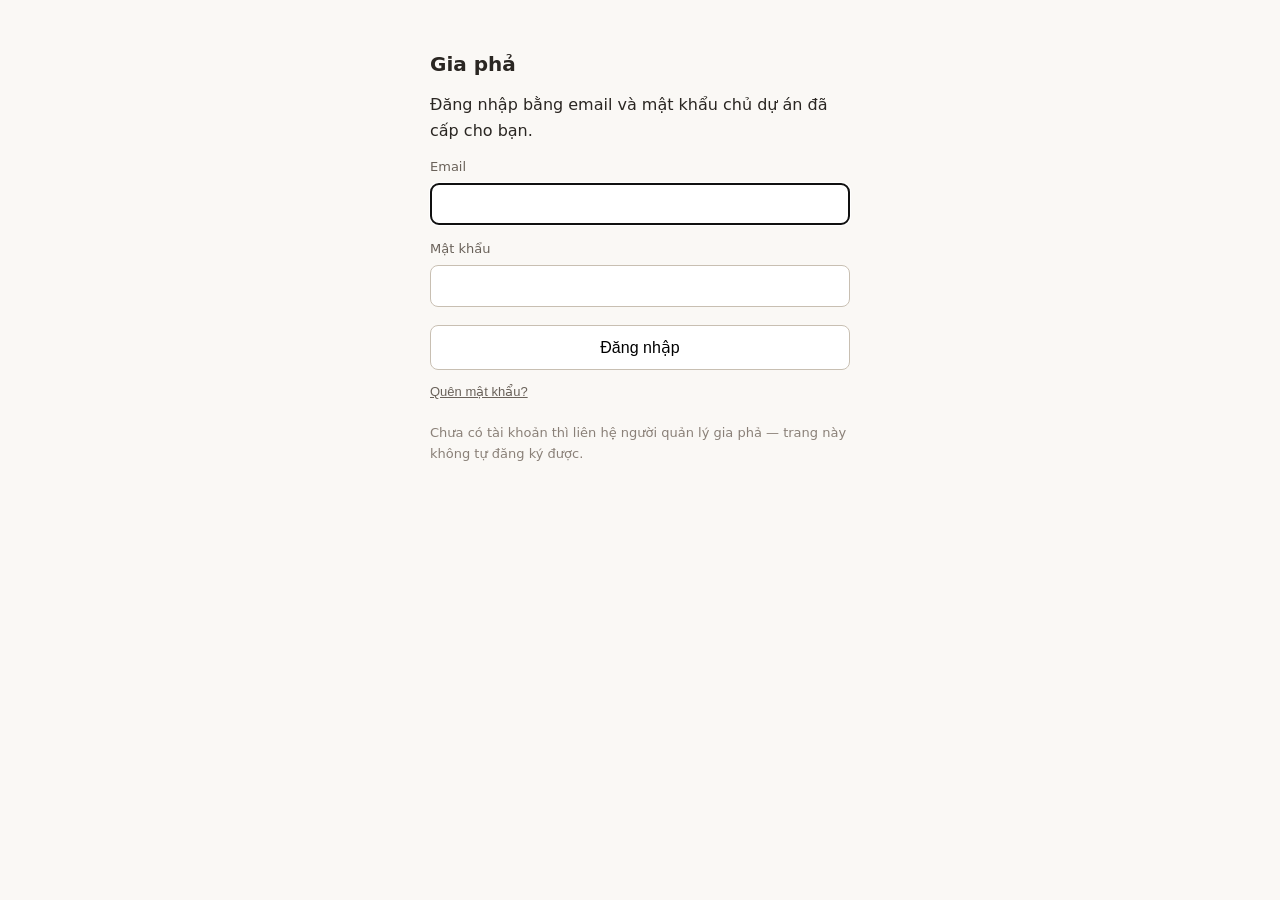
<file: index.html>
<!DOCTYPE html>
<html lang="vi">
<head>
  <meta charset="utf-8">
  <meta name="viewport" content="width=device-width, initial-scale=1, viewport-fit=cover">

  <meta name="robots" content="noindex, nofollow">

  <title>Gia phả</title>

  <link rel="stylesheet" href="tong-mau.css?v=1.0.0">
  <link rel="stylesheet" href="so-do-mau.css?v=1.0.0">
  <script>
    try { var pm = localStorage.getItem('giapha_phoi_mau');
      if (pm && /^[a-z-]{2,20}$/.test(pm) && pm !== 'goc') document.documentElement.setAttribute('data-theme', pm);
    } catch (e) {   }
  </script>

  <style>
    html, body { margin:0; height:100%; }
    body { font-family: system-ui, sans-serif;
           background:var(--sd-nen,#faf8f5); color:var(--sd-chu,#2a2622); overscroll-behavior:none; }
    #app { position:fixed; inset:0; }
    #loi { position:fixed; inset:0; padding:24px; background:#faf8f5;
           color:#c62828; line-height:1.6; font-size:15px; }
    #loi code { background:#f0ece6; padding:2px 5px; border-radius:4px;
                color:#2a2622; word-break:break-all; }
  </style>
</head>
<body>
  <div id="app"></div>

  <div id="loi" hidden>
    <p><b>Không tải được ứng dụng.</b></p>
    <p>Trình duyệt không nạp được mã từ:<br><code id="loi-dia-chi"></code></p>
    <p>Ba nguyên nhân thường gặp, theo thứ tự hay xảy ra:</p>
    <ol>
      <li>Vừa đẩy mã lên GitHub chưa đến một phút — đợi rồi tải lại trang.</li>
      <li>Thiếu file <code>js/vendor/supabase.js</code> trong repo.</li>
      <li>Mở file bằng cách bấm đúp từ ổ đĩa. ES Modules không chạy kiểu ấy —
          phải mở qua một địa chỉ <code>http://</code> hoặc
          <code>https://</code>.</li>
    </ol>
  </div>

  <script src="js/vendor/supabase.js"></script>

  <script>
    window.addEventListener('error', function (e) {
      if (e && e.target && e.target.tagName === 'SCRIPT') {
        var dc = document.getElementById('loi-dia-chi');
        if (dc) dc.textContent = e.target.src || '(không rõ)';
        var l = document.getElementById('loi');
        if (l) l.hidden = false;
      }
    }, true);
  </script>

  <script type="module" src="js/app.js"></script>
</body>
</html>
</file>
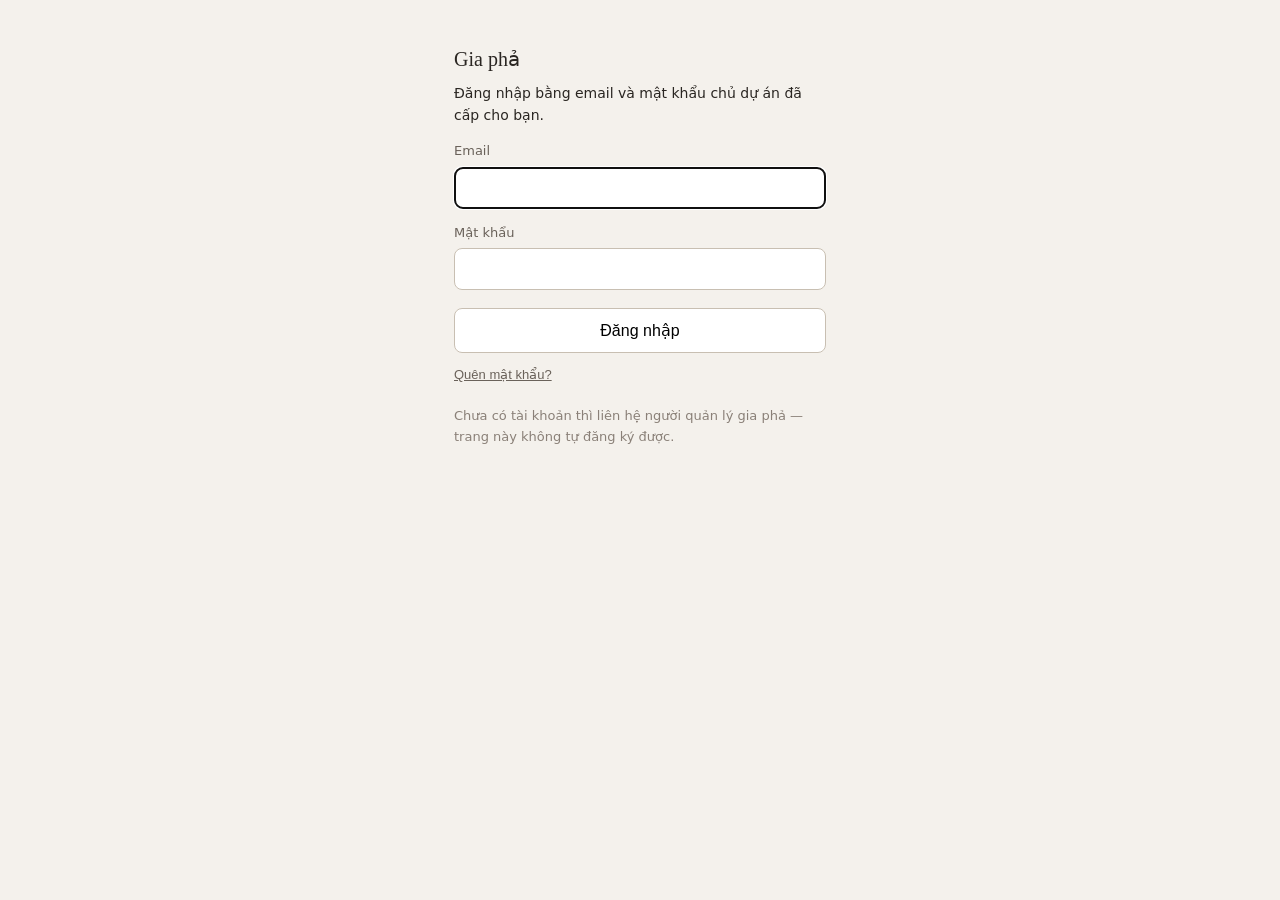
<file: QuanTri.html>
<!DOCTYPE html>
<html lang="vi">
<head>
  <meta charset="utf-8">
  <meta name="viewport" content="width=device-width, initial-scale=1, viewport-fit=cover">

  <meta name="robots" content="noindex, nofollow">

  <title>Quản trị gia phả</title>

  <link rel="stylesheet" href="quan-tri.css?v=1.2.3">
  <link rel="stylesheet" href="tong-mau.css?v=1.0.0">
  <link rel="stylesheet" href="phoi-mau.css?v=1.1.0">
  <script>
    try { var pm = localStorage.getItem('giapha_phoi_mau');
      if (pm && /^[a-z-]{2,20}$/.test(pm) && pm !== 'goc') document.documentElement.setAttribute('data-theme', pm);
    } catch (e) {   }
  </script>

  <style>
    #loi { padding:24px; color:#c62828; line-height:1.6; font-size:15px; }
    #loi code { background:#f0ece6; padding:2px 5px; border-radius:4px;
                color:#2a2622; word-break:break-all; }
    #app:empty { display:none; }
  </style>
</head>
<body>
<div id="app"></div>

<div class="app" hidden>
<button type="button" class="qt-menu" aria-label="Mở thanh điều hướng">☰</button>
<div class="qt-man"></div>
<aside>
<div class="logo"><i>G</i> Quản trị gia phả</div>
<nav>
<button class="nav" data-route="gia-pha">Gia phả</button>
<button class="nav" data-route="thanh-vien">Tài khoản</button>
<button class="nav" data-route="kiem-duyet">Kiểm duyệt</button>
<button class="nav" data-route="quan-tri-he-thong" data-system-only hidden>Quản trị hệ thống</button>
</nav>
<div class="pm-khoi">
<button type="button" class="nav pm-nut" aria-expanded="false" aria-haspopup="true" title="Đổi tông màu của trang">🎨 Tông màu <span class="pm-mui">›</span></button>
<div class="pm-bang" role="dialog" aria-label="Chọn tông màu" hidden>
<div class="pm-dau"><div><b>TÔNG MÀU (10)</b><span class="pm-dang-dung"></span></div><button type="button" class="pm-dong" title="Đóng">✕</button></div>
<div class="pm-ds">
<button type="button" class="pm-muc" data-ma="goc"><span class="pm-cap" data-theme="goc"><span class="pm-cham"></span><span class="pm-cham"></span></span>Kem tối giản (mặc định)</button>
<button type="button" class="pm-muc" data-ma="be-oliu"><span class="pm-cap" data-theme="be-oliu"><span class="pm-cham"></span><span class="pm-cham"></span></span>Be &amp; Rêu Ô-liu</button>
<button type="button" class="pm-muc" data-ma="nau-am"><span class="pm-cap" data-theme="nau-am"><span class="pm-cham"></span><span class="pm-cham"></span></span>Nâu đất &amp; Gỗ ấm</button>
<button type="button" class="pm-muc" data-ma="xanh-cham"><span class="pm-cap" data-theme="xanh-cham"><span class="pm-cham"></span><span class="pm-cham"></span></span>Xanh chàm hiện đại</button>
<button type="button" class="pm-muc" data-ma="giay-do"><span class="pm-cap" data-theme="giay-do"><span class="pm-cham"></span><span class="pm-cham"></span></span>Giấy dó &amp; Chu sa</button>
<button type="button" class="pm-muc" data-ma="hoang-dan"><span class="pm-cap" data-theme="hoang-dan"><span class="pm-cham"></span><span class="pm-cham"></span></span>Hoàng đàn &amp; Hổ phách</button>
<button type="button" class="pm-muc" data-ma="men-ngoc"><span class="pm-cap" data-theme="men-ngoc"><span class="pm-cham"></span><span class="pm-cham"></span></span>Gốm men ngọc Celadon</button>
<button type="button" class="pm-muc" data-ma="truc-diep"><span class="pm-cap" data-theme="truc-diep"><span class="pm-cham"></span><span class="pm-cham"></span></span>Trúc diệp thanh lương</button>
<button type="button" class="pm-muc" data-ma="hoang-gia"><span class="pm-cap" data-theme="hoang-gia"><span class="pm-cham"></span><span class="pm-cham"></span></span>Hoàng gia Huế</button>
<button type="button" class="pm-muc" data-ma="dem-hoai-co"><span class="pm-cap" data-theme="dem-hoai-co"><span class="pm-cham"></span><span class="pm-cham"></span></span>Đêm hoài cổ (nền tối)</button>
</div>
</div>
</div>
<a class="back" href="index.html">← Về trang sơ đồ</a>
</aside>
<main>
<div class="top"><span>Trang quản trị</span><span class="user"><span class="avatar" data-avatar></span><span data-user-email></span></span></div>

<section id="gia-pha" class="view" hidden>
<div class="head"><div><h1>Gia phả</h1><p class="lead">Quản lý những cây bạn sở hữu hoặc được giao quyền.</p></div><div class="scope" data-scope-cay hidden><small>Cây đang hiển thị tại trang Sơ đồ</small><strong data-cay-dang-mo></strong></div></div>
<div class="tabs"><button class="chip active" data-family-tab="manage">Tôi quản lý</button><button class="chip" data-family-tab="member">Tôi là thành viên</button><button class="chip" data-family-tab="available">Có thể xin vào</button><button class="chip" data-family-tab="create">Tạo gia phả mới</button><button class="chip" data-family-tab="bao-trung">Báo trùng người</button></div>
<div class="family-pane" data-family-pane="manage">
<div class="panel"><div class="panel-head"><h3>Gia phả tôi quản lý</h3><span>Thành viên chỉ tính người đã được duyệt</span></div><table><thead><tr><th>Tên gia phả</th><th>Quyền của tôi</th><th>Thành viên và quyền</th><th>Thông tin công khai</th><th>Người lạ thấy tên</th><th>Cây hiển thị tại sơ đồ</th><th>Mời gia nhập</th><th>Đơn xin gia nhập</th><th>Xóa</th></tr></thead><tbody data-tbody="manage"></tbody></table></div>
</div>
<div class="family-pane" data-family-pane="member" hidden>
<div class="panel"><div class="panel-head"><h3>Gia phả tôi có quyền truy cập</h3><span>Các cây bạn đã được chấp thuận tham gia</span></div><table><thead><tr><th>Tên gia phả</th><th>Chủ sở hữu</th><th>Mã</th><th>Quyền của tôi</th><th>Thông tin công khai</th><th>Cây hiển thị tại sơ đồ</th><th>Hành động</th></tr></thead><tbody data-tbody="member"></tbody></table></div>
</div>
<div class="family-pane" data-family-pane="available" hidden>
<div class="panel"><div class="panel-head"><h3>Gia phả có thể xin vào</h3><span>Danh sách các cây gia phả bạn có thể gửi đơn xin gia nhập</span></div><table><thead><tr><th>Tên gia phả</th><th>Chủ sở hữu</th><th>Mã</th><th>Trạng thái</th><th>Quyền đề nghị</th><th>Hành động</th></tr></thead><tbody data-tbody="available"></tbody></table></div>
</div>
<div class="family-pane" data-family-pane="create" hidden>
<div class="panel"><div class="panel-head"><h3>Tạo gia phả mới</h3><span>Mã cây do hệ thống sinh</span></div><div style="padding:20px;max-width:640px"><label class="sub">Tên gia phả</label><input id="tao-ten" maxlength="120" style="width:100%;padding:11px;border:1px solid var(--line);border-radius:8px;margin:5px 0 15px" placeholder="Ví dụ: Gia phả họ Nguyễn"><label class="sub">Ghi chú</label><textarea id="tao-ghi-chu" style="width:100%;min-height:90px;padding:11px;border:1px solid var(--line);border-radius:8px;margin:5px 0 15px" placeholder="Ghi chú tùy chọn"></textarea><button class="btn primary" id="tao-nut">Tạo gia phả</button><span class="loi-dong" id="tao-loi" hidden></span></div></div>
</div>
<div class="family-pane" data-family-pane="bao-trung" hidden>
<div class="notice" style="margin-bottom:16px">Thấy MỘT người bị nhập thành HAI bản ghi (thường ở hai gia phả khác nhau) thì báo ở đây. Quản trị hệ thống duyệt; duyệt xong hai bản ghi gộp làm một — mã nhỏ hơn ở lại, vợ/chồng, con, ảnh của bản kia chuyển sang.</div>
<div class="panel" style="margin-bottom:18px"><div class="panel-head"><h3>Báo trùng người giữa các cây</h3><span>Chỉ tìm được người ở gia phả bạn là thành viên</span></div><div style="padding:20px;max-width:640px"><label class="sub">Người thứ nhất<input id="bt-x" autocomplete="off" style="width:100%;padding:11px;border:1px solid var(--line);border-radius:8px;margin:5px 0 4px" placeholder="Gõ tên hoặc mã người"></label><span class="sub" id="bt-x-chon"></span><label class="sub" style="display:block;margin-top:12px">Người thứ hai — cùng là người ấy<input id="bt-y" autocomplete="off" style="width:100%;padding:11px;border:1px solid var(--line);border-radius:8px;margin:5px 0 4px" placeholder="Gõ tên hoặc mã người"></label><span class="sub" id="bt-y-chon"></span><label class="sub" style="display:block;margin-top:12px">Vì sao là một người<textarea id="bt-ly-do" style="width:100%;min-height:90px;padding:11px;border:1px solid var(--line);border-radius:8px;margin:5px 0 15px" placeholder="Ví dụ: cùng tên, cùng năm sinh, cùng tên vợ và các con"></textarea></label><button class="btn primary" id="bt-gui">Gửi báo trùng</button><span class="loi-dong" id="bt-loi" hidden></span></div></div>
<div class="panel"><div class="panel-head"><div><h3>Báo trùng tôi đã gửi</h3><span id="bt-dem"></span></div></div><table><thead><tr><th>Hai người</th><th>Lý do</th><th>Gửi lúc</th><th>Trạng thái</th><th>Hành động</th></tr></thead><tbody id="bt-tbody"></tbody></table></div>
</div>
</section>

<section id="tree-members" class="view" hidden>
<div class="detailbar"><button class="backbtn" data-back="gia-pha">← Gia phả</button><span class="muted">/ Thành viên và quyền</span></div>
<div class="head"><div><h1>Thành viên và quyền</h1><p class="lead">Cây gia phả đang xem xét: <span data-tree-context></span></p></div></div>
<div class="tabs"><button class="chip" data-td-muc="tong-quan">Tổng quan</button><button class="chip" data-td-muc="nguoi">Danh sách người</button><button class="chip active" data-td-muc="thanh-vien">Thành viên & quyền</button><button class="chip" data-td-muc="loi-moi">Lời mời</button><button class="chip" data-td-muc="don-xin-vao">Đơn xin vào <b data-so-don></b></button><button class="chip" data-td-muc="vong-doi">Chuyển quyền sở hữu / xóa</button></div>
<div class="notice" id="tm-chi-xem" hidden></div>
<div class="panel"><div class="panel-head"><h3>Danh sách tài khoản đang có quyền</h3><span id="tm-dem"></span></div>
<table><thead><tr><th>Tên tài khoản</th><th>Email</th><th>Tên người trong cây gia phả</th><th>Quyền</th><th>Hành động</th></tr></thead>
<tbody id="tm-tbody"></tbody></table></div>
</section>

<section id="tree-invite" class="view" hidden>
<div class="detailbar"><button class="backbtn" data-back="gia-pha">← Gia phả</button><span class="muted">/ Mời gia nhập</span></div><div class="head"><div><h1>Mời gia nhập</h1><p class="lead"><span data-tree-context></span> · tìm tài khoản ở máy chủ rồi gửi lời mời.</p></div></div>
<div class="tabs"><button class="chip" data-td-muc="tong-quan">Tổng quan</button><button class="chip" data-td-muc="nguoi">Danh sách người</button><button class="chip" data-td-muc="thanh-vien">Thành viên & quyền</button><button class="chip active" data-td-muc="loi-moi">Lời mời</button><button class="chip" data-td-muc="don-xin-vao">Đơn xin vào <b data-so-don></b></button><button class="chip" data-td-muc="vong-doi">Chuyển quyền sở hữu / xóa</button></div>
<div class="panel"><div class="panel-head"><h3>Mời tham gia</h3><span><span data-tree-context></span></span></div><div style="padding:17px"><div class="invite-grid"><label class="sub">Tên<input id="invite-name" autocomplete="off" data-account-filter="name" style="width:100%;padding:11px;border:1px solid var(--line);border-radius:8px;margin-top:5px" placeholder="Gõ hoặc chọn tên"></label><label class="sub">Email<input id="invite-email" autocomplete="off" data-account-filter="email" style="width:100%;padding:11px;border:1px solid var(--line);border-radius:8px;margin-top:5px" placeholder="Gõ hoặc chọn email"></label><label class="sub">ID tài khoản<input id="invite-code" autocomplete="off" data-account-filter="code" style="width:100%;padding:11px;border:1px solid var(--line);border-radius:8px;margin-top:5px" placeholder="Gõ hoặc chọn ID tài khoản"></label></div><div style="max-width:360px;margin-top:16px"><label class="sub">Quyền khi tham gia<select class="role-select" id="invite-vai" style="display:block;width:100%;margin-top:5px"><option value="quan_tri">Quản trị gia phả</option><option value="sua" selected>Thành viên</option><option value="xem">Khách</option></select></label><button class="btn warm" id="invite-gui" style="margin-top:12px">Gửi lời mời</button><span class="loi-dong" id="invite-loi" hidden></span></div></div></div><div class="panel" style="margin-top:14px"><div class="panel-head"><h3>Lời mời đã gửi</h3></div><table><thead><tr><th>Tên tài khoản</th><th>Email</th><th>Mã tài khoản</th><th>Quyền dự kiến</th><th>Hành động</th></tr></thead><tbody id="invite-tbody"></tbody></table></div>
</section>

<section id="tree-requests" class="view" hidden>
<div class="detailbar"><button class="backbtn" data-back="gia-pha">← Gia phả</button><span class="muted">/ Đơn xin gia nhập</span></div><div class="head"><div><h1>Đơn xin gia nhập</h1><p class="lead"><span data-tree-context></span> · người dùng đã chủ động xin vào cây.</p></div></div>
<div class="tabs"><button class="chip" data-td-muc="tong-quan">Tổng quan</button><button class="chip" data-td-muc="nguoi">Danh sách người</button><button class="chip" data-td-muc="thanh-vien">Thành viên & quyền</button><button class="chip" data-td-muc="loi-moi">Lời mời</button><button class="chip active" data-td-muc="don-xin-vao">Đơn xin vào <b data-so-don></b></button><button class="chip" data-td-muc="vong-doi">Chuyển quyền sở hữu / xóa</button></div>
<div class="panel"><div class="panel-head"><h3>Đơn đang chờ</h3><span id="tr-dem"></span></div><table><thead><tr><th>Tên tài khoản</th><th>Email</th><th>Mã tài khoản</th><th>ID người</th><th>Quyền đề nghị</th><th>Thời gian</th><th>Hành động</th></tr></thead><tbody id="tr-tbody"></tbody></table></div>
</section>

<section id="tree-detail" class="view" hidden>
<div class="detailbar"><button class="backbtn" data-back="gia-pha">← Gia phả</button><span class="muted" id="td-vi-tri"></span></div><div class="head"><div><h1 id="td-ten"></h1><p class="lead" id="td-phu"></p></div><span class="badge" id="td-trang-thai"></span></div>
<div class="tabs"><button class="chip active" data-td-muc="tong-quan">Tổng quan</button><button class="chip" data-td-muc="nguoi">Danh sách người</button><button class="chip" data-td-muc="thanh-vien">Thành viên & quyền</button><button class="chip" data-td-muc="loi-moi">Lời mời</button><button class="chip" data-td-muc="don-xin-vao">Đơn xin vào <b data-so-don></b></button><button class="chip" data-td-muc="vong-doi">Chuyển quyền sở hữu / xóa</button></div><div id="td-tong-quan"><div class="panel"><div class="panel-head"><h3>Tổng quan cây</h3><span id="td-ma"></span></div><ul class="list"><li><span>Tên cây</span><strong id="td-l-ten"></strong></li><li><span>Người lạ thấy tên</span><span class="badge" id="td-l-la"></span></li><li><span>Cây mặc định của tôi</span><span class="badge" id="td-l-mac-dinh"></span></li><li><span>Thành viên đã duyệt</span><strong id="td-l-tv"></strong></li></ul></div><div class="split" style="margin-top:14px"><div class="card"><h3>Thành viên & quyền</h3><p id="td-c-tv"></p><button class="btn" data-td-muc="thanh-vien">Mở danh sách</button></div><div class="card"><h3>Đơn xin vào</h3><p id="td-c-don"></p><button class="btn warm" data-td-muc="don-xin-vao">Xử lý đơn</button></div></div></div><div id="td-muc" hidden></div>
</section>

<section id="tree-people" class="view" hidden>
<div class="detailbar"><button class="backbtn" data-back="gia-pha">← Gia phả</button><span class="muted">/ Danh sách người</span></div><div class="head"><div><h1>Danh sách người</h1><p class="lead"><span data-tree-context></span> · bảng phẳng mọi người trong cây, như một trang tính.</p></div><div style="display:flex;gap:10px;align-items:center;flex-wrap:wrap"><div class="action-menu"><button class="btn" id="tp-xuat-excel">Xuất Excel ▾</button><div class="action-options" id="tp-xuat-menu" hidden><button class="btn" data-xuat-kieu="phang">Bảng phẳng (một sheet)</button><button class="btn" data-xuat-kieu="hai-sheet">Hai sheet (Người + Gia đình)</button></div></div><span class="sub" id="tp-xuat-trang-thai"></span><button class="btn" id="tp-sua-nut" hidden>Chỉnh sửa</button><span class="badge" id="tp-trang-thai"></span></div></div>
<div class="tabs"><button class="chip" data-td-muc="tong-quan">Tổng quan</button><button class="chip active" data-td-muc="nguoi">Danh sách người</button><button class="chip" data-td-muc="thanh-vien">Thành viên & quyền</button><button class="chip" data-td-muc="loi-moi">Lời mời</button><button class="chip" data-td-muc="don-xin-vao">Đơn xin vào <b data-so-don></b></button><button class="chip" data-td-muc="vong-doi">Chuyển quyền sở hữu / xóa</button></div>
<div class="panel"><div class="panel-head"><h3>Người trong gia phả</h3><span id="tp-dem"></span></div>
<div style="padding:12px 16px;border-bottom:1px solid var(--line);display:flex;gap:10px;align-items:center;flex-wrap:wrap"><input type="search" id="tp-tim" placeholder="Tìm theo tên hoặc mã người" style="flex:1;min-width:220px;padding:9px 11px;border:1px solid var(--line);border-radius:8px"><label class="sub" style="display:flex;align-items:center;gap:6px"><input type="checkbox" id="tp-hien-xoa">Hiện cả người đã xoá</label><span class="sub" id="tp-loc-dem"></span></div>
<div style="overflow-x:auto"><table id="tp-bang"><thead><tr id="tp-dau"></tr></thead><tbody id="tp-tbody"></tbody></table></div>
<div style="padding:12px 16px;border-top:1px solid var(--line);display:flex;align-items:center;justify-content:space-between;gap:10px;flex-wrap:wrap"><span class="muted" style="font-size:13px" id="tp-vi-tri"></span><span style="display:flex;gap:8px"><button class="btn" id="tp-truoc">← Trang trước</button><button class="btn" id="tp-sau">Trang sau →</button></span></div>
</div>
</section>

<section id="tai-khoan" class="view" hidden>
<div class="head"><div><h1>Tài khoản của tôi</h1><p class="lead">Thông tin danh tính, bảo mật và các cây gia phả bạn đang tham gia.</p></div><div class="scope"><small>Trạng thái tài khoản</small><strong id="tk-trang-thai"></strong></div></div>

<div class="split" style="margin-bottom:20px">
<div class="panel"><div class="panel-head"><h3>Hồ sơ cá nhân</h3><span class="badge" id="tk-xac-minh"></span></div><div style="padding:18px"><div style="display:flex;align-items:center;gap:14px;margin-bottom:16px"><span class="avatar" id="tk-avatar" style="width:46px;height:46px;font-size:17px"></span><div><strong id="tk-ten" style="font-size:16px;display:block"></strong><span class="sub" id="tk-email"></span></div></div><ul class="list"><li><span>Mã định danh tài khoản</span><strong id="tk-ma"></strong></li><li><span>Ngày đăng ký</span><strong id="tk-ngay-dk"></strong></li><li><span>Đăng nhập gần nhất</span><strong id="tk-dang-nhap"></strong></li></ul></div></div>

<div class="panel"><div class="panel-head"><h3>Quyền cấp hệ thống</h3><span class="muted">Áp dụng toàn phần mềm</span></div><div style="padding:18px"><ul class="list"><li id="my-sys-qtht-li"><div><strong style="display:block;color:var(--ink)">Quản trị hệ thống</strong><span class="sub" id="my-sys-qtht-sub"></span></div><div style="display:flex;flex-direction:column;align-items:flex-end;gap:6px"><span class="badge" id="my-sys-qtht-badge"></span><div id="my-sys-qtht-actions" style="display:flex;gap:6px" hidden><button class="btn warm" id="btn-my-accept-qtht" style="font-weight:700;font-size:11px;padding:3px 10px">Chấp nhận</button><button class="btn danger" id="btn-my-decline-qtht" style="font-size:11px;padding:3px 8px">Từ chối</button></div></div></li><li><div><strong style="display:block">Được phép tạo gia phả</strong><span class="sub">Quyền tự khởi tạo các cây gia phả mới</span></div><span class="badge" id="tk-tao-cay"></span></li></ul><div style="margin-top:14px;padding:10px 12px;background:#fcfaf7;border:1px solid var(--line);border-radius:8px;display:flex;align-items:center;justify-content:space-between"><span style="font-size:12px;color:var(--muted)">Quyền cấp hệ thống do QTHT quản trị độc lập.</span></div></div></div>
</div>

<div class="panel" style="margin-bottom:20px"><div class="panel-head"><h3>Mã người &amp; Dòng họ</h3><span class="muted">Áp dụng toàn phần mềm, không theo cây</span></div><div style="padding:18px"><ul class="list">
<li id="hs-gan-li"><div><strong style="display:block;color:var(--ink)">Mã người trong sơ đồ</strong><span class="sub" id="hs-gan-sub"></span></div><div style="display:flex;flex-direction:column;align-items:flex-end;gap:6px"><span class="badge" id="hs-gan-badge"></span><div id="hs-gan-actions" style="display:flex;gap:6px"></div></div></li>
<li id="hs-dongho-li"><div><strong style="display:block">Dòng họ</strong><span class="sub" id="hs-dongho-sub"></span></div><div style="display:flex;flex-direction:column;align-items:flex-end;gap:6px"><span class="badge" id="hs-dongho-badge"></span><div id="hs-dongho-actions" style="display:flex;gap:6px"></div></div></li>
</ul></div></div>

<div class="panel" style="margin-bottom:20px"><div class="panel-head"><h3>Các gia phả tôi đang tham gia</h3><span id="tk-cay-dem"></span></div><table><thead><tr><th>Tên gia phả</th><th>Mã cây</th><th>Vai trò của tôi</th><th>Tôi được gắn với ai trong sơ đồ?</th><th>Thông tin công khai</th><th>Trạng thái</th><th>Hành động</th></tr></thead><tbody id="tk-cay-tbody"></tbody><tbody id="gia-pha-extra" hidden></tbody></table><div style="padding:12px 16px;border-top:1px solid var(--line);display:flex;align-items:center;justify-content:space-between" id="tk-xem-them" hidden><span class="muted" style="font-size:13px" id="tk-hien-thi"></span><button class="btn" id="btn-xem-them-cay"></button></div></div>

<div class="panel"><div class="panel-head"><h3>Bảo mật & Đổi mật khẩu</h3><span class="muted">Khuyến nghị mật khẩu tối thiểu 8 ký tự</span></div><div style="padding:20px;max-width:520px"><label class="sub">Mật khẩu hiện tại<input type="password" id="pass-current" style="width:100%;padding:10px;border:1px solid var(--line);border-radius:8px;margin:5px 0 12px" placeholder="Nhập mật khẩu đang dùng"></label><label class="sub">Mật khẩu mới<input type="password" id="pass-new" style="width:100%;padding:10px;border:1px solid var(--line);border-radius:8px;margin:5px 0 12px" placeholder="Nhập mật khẩu mới"></label><label class="sub">Xác nhận mật khẩu mới<input type="password" id="pass-confirm" style="width:100%;padding:10px;border:1px solid var(--line);border-radius:8px;margin:5px 0 15px" placeholder="Gõ lại mật khẩu mới"></label><div style="display:flex;gap:12px;align-items:center"><button class="btn primary" id="btn-doi-mat-khau">Cập nhật mật khẩu</button><button class="btn danger" id="btn-dang-xuat">Đăng xuất tài khoản</button></div></div></div>
</section>

<section id="person-profile" class="view" hidden>
<div class="detailbar"><button class="backbtn" id="hsn-back" data-back="thanh-vien">← Tài khoản</button><span class="muted">/ Hồ sơ người</span></div><div class="head"><div><h1 id="hsn-ten"></h1><p class="lead" id="hsn-phu"></p></div><div class="scope"><small>Mã người</small><strong id="hsn-ma"></strong></div></div>
<div class="split" style="margin-bottom:20px"><div class="panel"><div class="panel-head"><h3>Thông tin cá nhân</h3></div><ul class="list" id="hsn-ca-nhan"></ul></div><div class="panel"><div class="panel-head"><h3>Gia đình</h3><span class="muted">Mọi gia phả, không theo cây</span></div><ul class="list" id="hsn-gia-dinh"></ul></div></div>
<div class="panel"><div class="panel-head"><div><h3>Có mặt ở các gia phả</h3><span id="hsn-cay-dem"></span></div><span class="muted" id="hsn-tk"></span></div><table><thead><tr><th>Tên gia phả</th><th>Mã cây</th><th>Đời</th><th>Vai trò của tài khoản gắn</th><th>Hành động</th></tr></thead><tbody id="hsn-cay-tbody"></tbody></table></div>
</section>

<section id="account-detail" class="view" hidden>
<div class="detailbar"><button class="backbtn" data-back="thanh-vien">← Tài khoản</button><span class="muted">/ Chi tiết tài khoản</span></div><div class="head"><div><h1 id="account-name"></h1><p class="lead" id="account-email"></p></div><span class="badge" id="account-trang-thai"></span></div>
<div class="split"><div class="panel"><div class="panel-head"><h3>Quyền cấp hệ thống</h3><span>Không chọn cây</span></div><ul class="list"><li><span>Quản trị hệ thống</span><strong></strong></li><li><span>Được phép tạo gia phả</span><strong></strong></li></ul></div><div class="panel"><div class="panel-head"><h3>Tài khoản</h3></div><ul class="list"><li><span>Mã tài khoản</span><strong id="account-code"></strong></li><li><span>Đăng nhập gần nhất</span><strong></strong></li></ul></div></div><div class="panel" style="margin-top:14px"><div class="panel-head"><h3>Các gia phả liên quan</h3><span>Luôn gọi rõ cây</span></div><table><thead><tr><th>Gia phả</th><th>Vai trò</th><th>Mã người</th><th>Trạng thái</th><th></th></tr></thead><tbody></tbody></table></div>
</section>

<section id="kiem-duyet" class="view" hidden>
<div class="head"><div><h1>Kiểm duyệt nội dung</h1><p class="lead">Xét duyệt các lần lưu dữ liệu từ thành viên họ tộc. Đơn vị duyệt là một lần bấm Lưu.</p></div><div class="scope"><small>Phạm vi quản trị</small><strong>Tất cả gia phả bạn quản lý</strong></div></div>

<div class="cards" style="gap:14px;margin-bottom:20px">
<div class="card" style="margin-bottom:0;padding:16px 18px">
<span class="sub" style="font-size:12px;text-transform:uppercase;letter-spacing:.04em">Gia phả có thay đổi</span>
<strong style="font-size:24px;display:block;margin:4px 0 2px;color:var(--accent)" id="stat-tree-count"></strong>
<span class="sub" id="stat-tree-desc" style="font-size:12px"></span>
</div>
<div class="card" style="margin-bottom:0;padding:16px 18px">
<span class="sub" style="font-size:12px;text-transform:uppercase;letter-spacing:.04em">Người đã tham gia sửa</span>
<strong style="font-size:24px;display:block;margin:4px 0 2px;color:var(--ink)" id="stat-author-count"></strong>
<span class="sub" id="stat-author-desc" style="font-size:12px"></span>
</div>
<div class="card" style="margin-bottom:0;padding:16px 18px">
<span class="sub" style="font-size:12px;text-transform:uppercase;letter-spacing:.04em">Tổng thay đổi chờ duyệt</span>
<strong style="font-size:24px;display:block;margin:4px 0 2px;color:var(--danger)" id="stat-pending-count"></strong>
<span class="sub" style="font-size:12px">Đơn vị: 1 lần bấm Lưu (transaction)</span>
</div>
</div>

<div class="panel" style="margin-bottom:16px;padding:13px 18px;background:#faf8f5">
<div style="display:flex;flex-wrap:wrap;gap:14px;align-items:center;justify-content:space-between">
<div style="display:flex;flex-wrap:wrap;gap:14px;align-items:center">
<div style="display:flex;align-items:center;gap:8px"><span class="sub" style="font-weight:700;white-space:nowrap">Chọn gia phả:</span><select id="kd-filter-tree" class="role-select" style="min-width:200px"><option value="all">Tất cả các cây</option></select></div>
<div style="display:flex;align-items:center;gap:8px"><span class="sub" style="font-weight:700;white-space:nowrap">Người nhập:</span><select id="kd-filter-author" class="role-select" style="min-width:220px"><option value="all">Tất cả người sửa</option></select></div>
</div>
<div style="display:flex;align-items:center;gap:10px">
<span class="sub" id="kd-filter-summary"></span>
<button class="btn" id="kd-filter-reset" style="padding:6px 11px;font-size:12px">Đặt lại bộ lọc</button>
</div>
</div>
</div>

<div class="tabs"><button class="chip active" data-kd-tab="cho">Đang chờ duyệt · <b id="kd-count-cho"></b></button><button class="chip" data-kd-tab="duyet">Đã nhận chính thức · <b id="kd-count-duyet"></b></button><button class="chip" data-kd-tab="tu_choi">Đã từ chối &amp; hoàn tác · <b id="kd-count-tuchoi"></b></button></div>

<div class="panel" data-kd-pane="cho">
<div class="panel-head"><h3>Thay đổi đang chờ duyệt</h3><span id="kd-pane-cho-sub"></span></div>
<div class="kd-hang-loat" id="kd-hang-loat" hidden><span class="sub" id="kd-da-chon"></span><button class="btn primary" type="button" id="kd-duyet-chon">Duyệt các dòng đã chọn</button><button class="btn danger" type="button" id="kd-tuchoi-chon">Từ chối các dòng đã chọn</button></div>
<table><thead><tr><th class="kd-chon"><input type="checkbox" id="kd-chon-het" title="Chọn mọi dòng đang hiện" aria-label="Chọn mọi dòng đang hiện"></th><th style="width:140px">Gia phả</th><th style="width:125px">Thời điểm</th><th style="width:185px">Người thực hiện</th><th>Nội dung thao tác</th><th style="width:115px">Đụng chạm</th><th style="width:225px">Hành động</th></tr></thead>
<tbody id="kd-table-cho"></tbody></table>
</div>

<div class="panel" data-kd-pane="duyet" hidden>
<div class="panel-head"><h3>Lịch sử thay đổi đã nhận</h3><span>Đã ghi nhận chính thức vào gia phả</span></div>
<table><thead><tr><th style="width:140px">Gia phả</th><th>Thời điểm lưu</th><th>Người sửa</th><th>Nội dung thao tác</th><th>Người duyệt</th><th>Thời điểm duyệt</th></tr></thead>
<tbody id="kd-table-duyet"></tbody></table>
</div>

<div class="panel" data-kd-pane="tu_choi" hidden>
<div class="panel-head"><h3>Lịch sử thay đổi đã từ chối &amp; hoàn tác</h3><span>Dữ liệu đã được hệ thống tự động khôi phục về trạng thái trước đó</span></div>
<table><thead><tr><th style="width:140px">Gia phả</th><th>Thời điểm lưu</th><th>Người sửa</th><th>Nội dung</th><th>Người từ chối</th><th>Lý do từ chối</th></tr></thead>
<tbody id="kd-table-tuchoi"></tbody></table>
</div>
</section>

<section id="kiem-duyet-chitiet" class="view" hidden>
<div class="detailbar"><button class="backbtn" data-back="kiem-duyet">← Quay lại Kiểm duyệt</button><span class="muted">/ Chi tiết đối chiếu thay đổi</span></div>
<div class="head"><div><h1 id="kd-detail-title"></h1><p class="lead" id="kd-detail-meta"></p></div><span class="badge wait" id="kd-detail-badge"></span></div>

<div id="kd-conflict-banner" class="notice" style="border-color:#e5bbb7;background:#fff5f4;color:#7e2722;display:none"><strong>⚠️ Không thể hoàn tác tự động:</strong> <span id="kd-conflict-text"></span></div>

<div class="panel" style="margin-bottom:20px">
<div class="panel-head"><h3>Bảng đối chiếu TRƯỚC / SAU (Chỉ hiển thị các ô thật sự thay đổi)</h3><span class="muted">Đơn vị: 1 lần bấm Lưu</span></div>
<table><thead><tr><th style="width:110px">Thực thể</th><th style="width:220px">Nhân vật / Cặp liên quan</th><th style="width:160px">Trường thay đổi</th><th>Trước (Giá trị cũ)</th><th>Sau (Giá trị mới)</th></tr></thead>
<tbody id="kd-diff-tbody"></tbody></table>
</div>

<div class="panel">
<div class="panel-head"><h3>Quyết định kiểm duyệt</h3><span class="muted">Quyết định áp dụng cho toàn bộ lần Lưu này</span></div>
<div style="padding:18px;display:flex;gap:12px;align-items:center;flex-wrap:wrap">
<button class="btn warm" id="kd-btn-duyet" style="padding:10px 18px;font-weight:700">Duyệt thay đổi (Nhận chính thức)</button>
<button class="btn danger" id="kd-btn-tuchoi" style="padding:10px 18px">Từ chối và hoàn tác</button>
<span class="muted" style="font-size:12px;margin-left:auto">Duyệt: gỡ cờ chờ · Từ chối: khôi phục nguyên vẹn trạng thái cũ từ ảnh chụp</span>
</div>
</div>
</section>

<section id="quan-tri-he-thong" class="view" hidden data-system-view>
<div class="head"><div><h1>Quản trị hệ thống</h1><p class="lead">Chỉ dành cho tài khoản có cờ Quản trị hệ thống. Các chức năng ở đây áp dụng toàn ứng dụng.</p></div><span class="badge">Toàn hệ thống</span></div>
<div class="tabs"><button class="chip active" data-sys-tab="tong-quan">Tổng quan</button><button class="chip" data-sys-tab="so-tai-khoan">Sổ tài khoản</button><button class="chip" data-sys-tab="tao-tai-khoan">+ Tạo tài khoản mới</button><button class="chip" data-sys-tab="cay-mac-dinh">Cây mặc định</button><button class="chip" data-sys-tab="sao-luu">Sao lưu &amp; khôi phục</button><button class="chip" data-sys-tab="thung-rac">Thùng rác</button><button class="chip" data-sys-tab="mo-coi">Dữ liệu mồ côi</button><button class="chip" data-sys-tab="de-nghi-quan-he">Đề nghị sửa quan hệ</button><button class="chip" data-sys-tab="bao-trung">Báo trùng người</button><button class="chip" data-sys-tab="ho-so-don">Đơn Hồ sơ cá nhân</button><button class="chip" data-sys-tab="nhat-ky">Nhật ký</button></div>
<div data-sys-pane="tong-quan">
<div class="cards" style="gap:14px;margin-bottom:20px">
<div class="card" style="margin-bottom:0;padding:16px 18px">
<span class="sub" style="font-size:12px;text-transform:uppercase;letter-spacing:.04em">Sổ tài khoản toàn hệ thống</span>
<strong style="font-size:24px;display:block;margin:4px 0 2px;color:var(--ink)" id="tq-tk-so"></strong>
<p style="margin:4px 0 12px;color:var(--muted);font-size:12px" id="tq-tk-mo-ta"></p>
<div style="display:flex;gap:6px">
<button class="btn" data-sys-goto="so-tai-khoan">Mở sổ tài khoản</button>
<button class="btn warm" data-sys-goto="tao-tai-khoan">+ Tạo tài khoản</button>
</div>
</div>
<div class="card" style="margin-bottom:0;padding:16px 18px">
<span class="sub" style="font-size:12px;text-transform:uppercase;letter-spacing:.04em">Bổ nhiệm QTHT (Chờ nhận)</span>
<strong style="font-size:24px;display:block;margin:4px 0 2px;color:var(--accent)" id="tq-qtht-so"></strong>
<p style="margin:4px 0 12px;color:var(--muted);font-size:12px" id="tq-qtht-mo-ta"></p>
<button class="btn" data-sys-goto="so-tai-khoan">Xem trong Sổ tài khoản</button>
</div>
<div class="card" style="margin-bottom:0;padding:16px 18px">
<span class="sub" style="font-size:12px;text-transform:uppercase;letter-spacing:.04em">Cây gia phả mặc định</span>
<strong style="font-size:24px;display:block;margin:4px 0 2px;color:var(--ok)" id="tq-cmd-ten"></strong>
<p style="margin:4px 0 12px;color:var(--muted);font-size:12px" id="tq-cmd-mo-ta"></p>
<button class="btn" data-sys-goto="cay-mac-dinh">Cấu hình cây mặc định</button>
</div>
<div class="card" style="margin-bottom:0;padding:16px 18px">
<span class="sub" style="font-size:12px;text-transform:uppercase;letter-spacing:.04em">Sao lưu &amp; Khôi phục</span>
<strong style="font-size:24px;display:block;margin:4px 0 2px;color:var(--ok)" id="tq-sl-luc"></strong>
<p style="margin:4px 0 12px;color:var(--muted);font-size:12px" id="tq-sl-mo-ta"></p>
<button class="btn" data-sys-goto="sao-luu">Xem đối chiếu số đếm</button>
</div>
<div class="card" style="margin-bottom:0;padding:16px 18px">
<span class="sub" style="font-size:12px;text-transform:uppercase;letter-spacing:.04em">Thùng rác gia phả</span>
<strong style="font-size:24px;display:block;margin:4px 0 2px;color:var(--danger)" id="tq-rac-so"></strong>
<p style="margin:4px 0 12px;color:var(--muted);font-size:12px" id="tq-rac-mo-ta"></p>
<button class="btn" data-sys-goto="thung-rac">Mở thùng rác gia phả</button>
</div>
<div class="card" style="margin-bottom:0;padding:16px 18px">
<span class="sub" style="font-size:12px;text-transform:uppercase;letter-spacing:.04em">Nhật ký hệ thống</span>
<strong style="font-size:24px;display:block;margin:4px 0 2px;color:var(--ink)" id="tq-nk-so"></strong>
<p style="margin:4px 0 12px;color:var(--muted);font-size:12px" id="tq-nk-mo-ta"></p>
<button class="btn" data-sys-goto="nhat-ky">Xem nhật ký</button>
</div>
</div>
</div>

<div data-sys-pane="so-tai-khoan" hidden>

<div class="panel" style="margin-bottom:18px">
<div class="panel-head">
<div><h3>Sổ tài khoản toàn hệ thống</h3><span id="stk-dem"></span></div>
<div style="display:flex;gap:8px;align-items:center">
<button class="btn primary" id="btn-goto-tao-tai-khoan">+ Tạo tài khoản mới</button>
</div>
</div>
<table>
<thead>
<tr>
<th>Tên tài khoản</th>
<th>Email</th>
<th>Quản trị hệ thống</th>
<th>Tạo gia phả</th>
<th>Trạng thái</th>
<th>Số cây</th>
<th>Đăng nhập gần nhất</th>
<th>Hành động</th>
</tr>
</thead>
<tbody id="stk-tbody"></tbody>
</table>
</div>

</div>

<div data-sys-pane="tao-tai-khoan" hidden>
<div class="notice" style="margin-bottom:16px" id="ttk-chua-co"></div>

<div class="panel" style="max-width:760px;margin:0 auto">
<div class="panel-head">
<div><h3>Tạo tài khoản người dùng mới</h3><span class="muted">Khởi tạo hồ sơ tài khoản trên toàn hệ thống</span></div>
<button class="btn" id="btn-back-to-so-tai-khoan" data-sys-goto="so-tai-khoan">← Quay lại Sổ tài khoản</button>
</div>
<form id="form-tao-tai-khoan" onsubmit="return false;" style="padding:20px">
  <div class="qt-form-hai-cot" style="display:grid;gap:16px;margin-bottom:16px">
    <div>
      <label class="sub" style="font-weight:700;display:block;margin-bottom:6px">Họ và tên người dùng <span style="color:var(--danger)">*</span></label>
      <input type="text" id="new-acc-name" class="role-select" style="width:100%" placeholder="Ví dụ: Hoàng Văn Giang">
    </div>
    <div>
      <label class="sub" style="font-weight:700;display:block;margin-bottom:6px">Địa chỉ Email <span style="color:var(--danger)">*</span></label>
      <input type="email" id="new-acc-email" class="role-select" style="width:100%" placeholder="Ví dụ: giang@email.vn">
    </div>
  </div>

  <div class="qt-form-hai-cot" style="display:grid;gap:16px;margin-bottom:16px">
    <div>
      <label class="sub" style="font-weight:700;display:block;margin-bottom:6px">Mã tài khoản (Hệ thống luôn tự sinh)</label>
      <input type="text" id="new-acc-code" class="role-select" style="width:100%;background:var(--bg)" readonly>
    </div>
    <div>
      <label class="sub" style="font-weight:700;display:block;margin-bottom:6px">Phương thức thiết lập mật khẩu</label>
      <select id="new-acc-pass-type" class="role-select" style="width:100%">
        <option value="invite_link" selected>Gửi liên kết tạo mật khẩu qua email (Khuyên dùng)</option>
        <option value="temp_pass">Đặt mật khẩu khởi tạo tạm thời</option>
      </select>
    </div>
  </div>

  <div style="margin-bottom:24px;padding:14px 16px;border:1px solid var(--line);border-radius:8px;background:var(--paper)">
    <div class="sub" style="font-weight:700;margin-bottom:10px;text-transform:uppercase;letter-spacing:.04em">Quyền hạn cấp hệ thống ban đầu</div>
    <div style="display:grid;gap:12px">
      <label style="display:flex;align-items:flex-start;gap:10px;cursor:pointer">
        <input type="checkbox" id="new-acc-perm-create-tree" style="margin-top:3px">
        <div>
          <strong>Cấp quyền Tạo gia phả mới (can_create_tree)</strong>
          <p style="margin:2px 0 0;font-size:12px;color:var(--muted)">Tài khoản được quyền tạo gia phả mới và trở thành Chủ cây của gia phả đó.</p>
        </div>
      </label>
      <label style="display:flex;align-items:flex-start;gap:10px;cursor:pointer">
        <input type="checkbox" id="new-acc-perm-qtht" style="margin-top:3px">
        <div>
          <strong>Bổ nhiệm làm Quản trị hệ thống (Chữ ký 1)</strong>
          <p style="margin:2px 0 0;font-size:12px;color:var(--muted)">Hệ thống gửi lời mời bổ nhiệm QTHT. Người dùng đăng nhập sẽ bấm "Chấp nhận" (Chữ ký 2 qua hàm chap_nhan_moi_qtht) để hoàn tất nhận quyền.</p>
        </div>
      </label>
    </div>
  </div>

  <div style="display:flex;gap:10px;align-items:center;justify-content:flex-end">
    <button class="btn" id="btn-reset-form-tao-tk" type="button">Đặt lại</button>
    <button class="btn warm" id="btn-submit-tao-tk" type="button" style="font-weight:700">+ Tạo tài khoản ngay</button>
  </div>
</form>
</div>
</div>

<div data-sys-pane="cay-mac-dinh" hidden>
<div class="panel"><div class="panel-head"><h3>Cây mặc định cho người chưa có quyền</h3><span class="muted">Chỉ đọc theo chính sách công khai</span></div>
<div style="padding:20px;max-width:620px">
<ul class="list" style="margin-bottom:20px">
<li><span>Cây đang cấu hình làm mặc định</span><button class="link" id="btn-open-tree-selector" style="font-weight:700;font-size:14px"></button></li>
<li><span>Chủ cây</span><strong id="cmd-chu"></strong></li>
<li><span>Chính sách công khai sơ đồ</span><span class="badge" id="cmd-cong-khai"></span></li>
<li><span>Số nhân vật trong sơ đồ</span><strong id="cmd-so-nguoi"></strong></li>
<li><span>Số thành viên đã duyệt</span><strong id="cmd-so-tv"></strong></li>
<li>
  <div>
    <strong>Thông tin cá nhân công khai cho khách</strong>
    <span class="sub" style="margin-top:2px" id="cmd-truong-mo-ta"></span>
  </div>
  <button class="link" id="btn-view-default-tree-public-detail" style="font-size:13px" disabled></button>
</li>
</ul>

<div style="margin-bottom:20px;border:1px solid var(--line);border-radius:10px;background:var(--paper);overflow:hidden">
  <div style="padding:10px 14px;background:#fcfaf7;border-bottom:1px solid var(--line);display:flex;justify-content:space-between;align-items:center">
    <strong style="font-size:12px;text-transform:uppercase;letter-spacing:.04em;color:var(--muted)">Các trường dữ liệu cá nhân khách nhìn thấy khi xem cây mặc định</strong>
    <span class="badge ok" style="font-size:11px" id="cmd-truong-dem" hidden></span>
  </div>
  <table style="min-width:100%;font-size:13px">
    <thead>
      <tr style="background:#faf8f5">
        <th style="padding:8px 14px">Trường thông tin</th>
        <th style="padding:8px 14px">Mức độ hiển thị với khách</th>
        <th style="padding:8px 14px">Ví dụ khách nhìn thấy</th>
        <th style="padding:8px 14px;text-align:center;width:130px">Công khai (Bật/Tắt)</th>
      </tr>
    </thead>
    <tbody id="default-tree-fields-tbody"></tbody>
  </table>
  <div style="padding:10px 14px;background:#fcfaf7;border-top:1px solid var(--line);display:flex;justify-content:space-between;align-items:center">
    <span class="muted" style="font-size:12px">Thay đổi sẽ áp dụng trực tiếp cho khách xem sơ đồ cây mặc định này.</span>
    <button class="btn warm" id="btn-save-default-tree-fields" style="font-weight:700;font-size:12px;padding:5px 12px">Lưu thiết lập hiển thị cây mặc định</button>
  </div>
</div>
<label class="sub" style="font-weight:700">Chọn cây mặc định mới
<select class="role-select" id="sys-select-cay-mac-dinh" style="display:block;width:100%;margin-top:6px"></select>
</label>
<div style="margin-top:16px;display:flex;gap:10px">
<button class="btn primary" id="btn-save-cay-mac-dinh">Lưu thay đổi</button>
<button class="btn danger" id="btn-clear-cay-mac-dinh">Gỡ bỏ cây mặc định</button>
</div>
<span class="loi-dong" id="cmd-loi" hidden></span>
</div>
</div>
</div>

<div data-sys-pane="sao-luu" hidden>
<div class="notice" style="margin-bottom:16px" id="sl-chua-co"></div>
<div class="panel" style="margin-bottom:16px">
<div class="panel-head">
<div><h3>Lịch sử sao lưu hệ thống</h3><span class="badge" id="sl-lan-gan" hidden></span></div>
<button class="btn warm" id="btn-sao-luu-ngay">+ Sao lưu ngay (Thủ công)</button>
</div>
<table><thead><tr><th>Thời điểm sao lưu</th><th>Kết quả</th><th>Tên file</th><th>Dung lượng</th><th>Hành động</th></tr></thead><tbody id="sl-lich-su-tbody"></tbody></table>
</div>

<div class="panel">
<div class="panel-head"><h3>Đối chiếu dữ liệu</h3><span class="muted">5 số đếm · so bản sao lưu gần nhất với cơ sở dữ liệu hiện tại</span></div>
<table><thead><tr><th>Bảng dữ liệu</th><th>Bản sao lưu</th><th>Hiện tại trên DB</th><th>Chênh lệch</th><th>Ý nghĩa</th></tr></thead><tbody id="sl-doi-chieu-tbody"></tbody></table>
<div style="padding:16px;border-top:1px solid var(--line);background:#faf8f5;display:flex;align-items:center;justify-content:space-between">
<span class="muted" style="font-size:12px" id="kp-ghi-chu">Bấm nút rồi chọn bản muốn quay về: từ danh sách máy sao lưu đưa lên, hoặc chọn file trong ổ Google Drive của máy (My Drive → "Sao luu gia pha (Supabase)"). Chỉ nhận file máy sao lưu ghi ra, không mở ra sửa.</span>
<button class="btn danger" id="btn-khoi-phuc">Khởi tạo quy trình khôi phục dữ liệu...</button>
<input type="file" id="kp-chon-file" accept=".json,application/json" hidden>
</div>
</div>
</div>

<div data-sys-pane="thung-rac" hidden>
<div class="panel" style="margin-bottom:16px">
<div class="panel-head">
<div><h3>Danh sách tài khoản chờ xóa (Lưu giữ 60 ngày)</h3><span id="stk-cho-xoa-dem"></span></div>
<button class="btn danger" id="btn-don-tai-khoan-60ngay" style="font-size:12px;padding:6px 12px">Dọn dẹp tài khoản > 60 ngày</button>
</div>
<table><thead><tr><th>Tên tài khoản</th><th>Email</th><th>Mã tài khoản</th><th>Ngày đưa vào danh sách</th><th>Người thực hiện</th><th>Thời hạn còn lại</th><th>Hành động</th></tr></thead><tbody id="stk-cho-xoa-tbody"></tbody></table>
</div>

<div class="panel" style="margin-bottom:16px">
<div class="panel-head">
<div><h3>Người đã xoá</h3><span id="nguoi-rac-dem"></span></div>
<div style="display:flex;gap:8px;align-items:center;flex-wrap:wrap"><select id="nguoi-rac-loc" class="role-select" style="min-width:180px"><option value="all">Tất cả các cây</option></select><button class="btn" id="btn-nguoi-rac-khoi-phuc" disabled style="font-size:12px;padding:6px 12px">Khôi phục (0)</button><button class="btn danger" id="btn-nguoi-rac-xoa" disabled style="font-size:12px;padding:6px 12px">Xoá vĩnh viễn (0)</button></div>
</div>
<table><thead><tr><th style="width:40px;text-align:center"><input type="checkbox" id="nguoi-rac-chon-het" title="Chọn mọi dòng đang hiện" aria-label="Chọn mọi dòng đang hiện"></th><th>Họ tên</th><th>Mã người</th><th>Gia phả</th><th>Năm sinh – mất</th><th>Ngày xoá</th><th>Người xoá</th></tr></thead><tbody id="nguoi-rac-tbody"></tbody></table>
</div>

<div class="panel" style="margin-bottom:16px">
<div class="panel-head">
<div><h3>Cây gia phả trong thùng rác</h3><span id="rac-dem"></span></div>
<button class="btn danger" id="btn-don-thung-rac"></button>
</div>
<table><thead><tr><th>Tên gia phả</th><th>Mã cây</th><th>Chủ sở hữu cũ</th><th>Ngày xóa</th><th>Người duyệt xóa</th><th>Thời hạn lưu giữ</th><th>Hành động</th></tr></thead><tbody id="rac-tbody"></tbody></table>
</div>

<div class="panel">
<div class="panel-head">
  <div>
    <h3>Cây gia phả chủ cây đã xóa</h3>
    <span id="xin-xoa-dem"></span>
  </div>
</div>
<table>
  <thead>
    <tr>
      <th>Tên gia phả</th>
      <th>Mã cây</th>
      <th>Chủ cây đã xóa</th>
      <th>Thời điểm xóa</th>
      <th>Lý do xóa ghi nhận</th>
      <th>Hành động của QTHT</th>
    </tr>
  </thead>
  <tbody id="xin-xoa-tbody"></tbody>
</table>
</div>

<div class="panel" style="margin-top:18px">
<div class="panel-head">
  <div>
    <h3>Nhật ký hệ thống trong thùng rác</h3>
    <span id="rac-nk-dem"></span>
  </div>
  <button class="btn danger" id="btn-don-nhat-ky-thung-rac" style="font-size:12px;padding:6px 12px">Dọn dẹp nhật ký &gt; 120 ngày</button>
</div>
<table>
  <thead>
    <tr>
      <th>Mô tả lô nhật ký đã xóa</th>
      <th>Số lượng bản ghi</th>
      <th>Ngày chuyển thùng rác</th>
      <th>Người thực hiện</th>
      <th>Thời hạn lưu giữ</th>
      <th>Hành động</th>
    </tr>
  </thead>
  <tbody id="trash-logs-tbody"></tbody>
</table>
</div>
</div>

<div data-sys-pane="mo-coi" hidden>
<div class="notice" style="margin-bottom:16px;display:flex;gap:12px;align-items:center;flex-wrap:wrap"><span id="mc-trang-thai" style="flex:1;min-width:220px">Bấm Quét để dò mọi gia phả. Quét đọc cả cây — cây lớn mất vài giây.</span><button class="btn warm" id="btn-mc-quet">Quét dữ liệu mồ côi</button></div>

<div class="panel" style="margin-bottom:16px">
<div class="panel-head">
<div><h3>Người mồ côi</h3><span id="mc-nguoi-dem">Người không nối với ai — thường là người thật vừa thêm mà quên nối</span></div>
<div style="display:flex;gap:8px;flex-wrap:wrap"><button class="btn" id="btn-mc-nguoi-rac" disabled style="font-size:12px;padding:6px 12px">Cho vào thùng rác (0)</button><button class="btn danger" id="btn-mc-nguoi-xoa" disabled style="font-size:12px;padding:6px 12px">Xoá vĩnh viễn (0)</button></div>
</div>
<table><thead><tr><th style="width:40px;text-align:center"><input type="checkbox" id="mc-nguoi-chon-het" title="Chọn mọi dòng" aria-label="Chọn mọi người mồ côi"></th><th>Họ tên</th><th>Mã người</th><th>Gia phả</th><th>Năm sinh – mất</th><th>Tình trạng</th></tr></thead><tbody id="mc-nguoi-tbody"></tbody></table>
</div>

<div class="panel" style="margin-bottom:16px">
<div class="panel-head">
<div><h3>Gia đình mồ côi</h3><span id="mc-cap-dem">Cặp không còn khẳng định điều gì — xoá đi không mất mối nối nào</span></div>
<button class="btn danger" id="btn-mc-cap-xoa" disabled style="font-size:12px;padding:6px 12px">Xoá vĩnh viễn (0)</button>
</div>
<table><thead><tr><th style="width:40px;text-align:center"><input type="checkbox" id="mc-cap-chon-het" title="Chọn mọi dòng" aria-label="Chọn mọi gia đình mồ côi"></th><th>Mã cặp</th><th>Người trong cặp</th><th>Gia phả</th><th>Vì sao thừa</th></tr></thead><tbody id="mc-cap-tbody"></tbody></table>
</div>

<div class="panel">
<div class="panel-head">
<div><h3>Ảnh mồ côi</h3><span id="mc-anh-dem">Ảnh mất chủ · file thừa trong kho (bỏ file mới tải dưới 1 ngày)</span></div>
<button class="btn danger" id="btn-mc-anh-xoa" disabled style="font-size:12px;padding:6px 12px">Xoá vĩnh viễn (0)</button>
</div>
<table><thead><tr><th style="width:40px;text-align:center"><input type="checkbox" id="mc-anh-chon-het" title="Chọn mọi dòng" aria-label="Chọn mọi ảnh mồ côi"></th><th style="width:72px">Ảnh</th><th>Loại</th><th>Tệp</th><th>Gia phả</th><th>Ghi chú</th></tr></thead><tbody id="mc-anh-tbody"></tbody></table>
</div>
</div>

<div data-sys-pane="de-nghi-quan-he" hidden>
<div class="notice" style="margin-bottom:16px">Đề nghị GỠ một quan hệ (cha/mẹ-con hoặc vợ/chồng) có người ở ngoài gia phả này. Duyệt xong máy chủ tự gỡ; không sửa tay được vì không cây nào chứa đủ cả hai người.</div>
<div class="panel">
<div class="panel-head"><div><h3>Đề nghị đang chờ duyệt</h3><span id="dnqh-dem"></span></div></div>
<table><thead><tr><th>Gia phả</th><th>Loại đề nghị</th><th>Người / quan hệ liên quan</th><th>Lý do</th><th>Người gửi &amp; ngày</th><th>Hành động</th></tr></thead>
<tbody id="dnqh-tbody"></tbody></table>
</div>
</div>

<div data-sys-pane="bao-trung" hidden>
<div class="notice" style="margin-bottom:16px">Hai bản ghi bị báo là cùng một người. Duyệt = máy chủ gộp NGAY: mã nhỏ hơn ở lại (máy chọn, không hỏi); ô nào bên giữ bỏ trống thì lấy của bên kia; vợ/chồng, con, ảnh, gia phả của bên kia chuyển sang. Không hoàn tác được bằng nút.</div>
<div class="panel">
<div class="panel-head"><div><h3>Báo trùng đang chờ duyệt</h3><span id="btd-dem"></span></div></div>
<table><thead><tr><th>Giữ lại</th><th>Gộp vào (bỏ đi)</th><th>Lý do</th><th>Người gửi &amp; ngày</th><th>Hành động</th></tr></thead>
<tbody id="btd-tbody"></tbody></table>
</div>
</div>

<div data-sys-pane="ho-so-don" hidden>
<div class="notice" style="margin-bottom:16px">Hai loại đơn tự khai ở *Tài khoản của tôi → Mã người &amp; Dòng họ*, có hiệu lực toàn phần mềm — không riêng một cây.</div>
<div class="panel" style="margin-bottom:18px">
<div class="panel-head"><div><h3>Đơn gắn mã người</h3><span id="hsd-gan-dem"></span></div></div>
<table><thead><tr><th>Tài khoản</th><th>Tự nhận là</th><th>Lý do</th><th>Nộp lúc</th><th>Hành động</th></tr></thead>
<tbody id="hsd-gan-tbody"></tbody></table>
</div>
<div class="panel">
<div class="panel-head"><div><h3>Đơn dòng họ</h3><span id="hsd-dongho-dem"></span></div></div>
<table><thead><tr><th>Tài khoản</th><th>Xin nhận dòng họ</th><th>Đang là</th><th>Nộp lúc</th><th>Hành động</th></tr></thead>
<tbody id="hsd-dongho-tbody"></tbody></table>
</div>
</div>

<div data-sys-pane="nhat-ky" hidden>
<div class="notice" style="margin-bottom:16px" id="nk-chua-co"></div>

<div class="panel" style="margin-bottom:14px;padding:12px 16px;background:#faf8f5">
<div style="display:flex;flex-wrap:wrap;gap:12px;align-items:center;justify-content:space-between">
<div style="display:flex;flex-wrap:wrap;gap:10px;align-items:center">
<div style="display:flex;align-items:center;gap:6px"><span class="sub" style="font-weight:700">Loại:</span>
<select id="sys-log-filter-type" class="role-select" style="min-width:160px">
<option value="all">Tất cả loại sự kiện</option>
<option value="auth">Đăng nhập &amp; Bảo mật</option>
<option value="qtht">Phân quyền QTHT</option>
<option value="tree">Gia phả &amp; Thùng rác</option>
<option value="backup">Sao lưu &amp; Dữ liệu</option>
</select>
</div>
<div style="display:flex;align-items:center;gap:6px"><span class="sub" style="font-weight:700">Thời gian:</span>
<select id="sys-log-filter-time" class="role-select" style="min-width:150px">
<option value="all">Tất cả thời gian</option>
<option value="7d">7 ngày qua</option>
<option value="30d">30 ngày qua</option>
<option value="old">Cũ hơn 30 ngày</option>
</select>
</div>
<button class="btn" id="btn-select-old-logs" style="font-size:12px;padding:7px 11px">Chọn nhanh các dòng > 30 ngày</button>
</div>
<div style="display:flex;gap:8px;align-items:center">
<button class="btn" id="btn-export-logs" style="font-size:12px;padding:7px 11px">Tải file JSON nhật ký</button>
<button class="btn danger" id="btn-delete-selected-logs" disabled style="font-size:12px;padding:7px 12px">Xóa các dòng đã chọn &rarr; Chuyển thùng rác (0)</button>
</div>
</div>
</div>

<div class="panel">
<div class="panel-head">
<div><h3>Nhật ký hệ thống</h3><span id="sys-log-summary"></span></div>
<span class="sub">Tích chọn để dọn dẹp thủ công</span>
</div>
<table>
<thead>
<tr>
<th style="width:40px;text-align:center"><input type="checkbox" id="sys-log-check-all" title="Chọn tất cả các dòng"></th>
<th style="width:135px">Thời điểm</th>
<th style="width:145px">Loại sự kiện</th>
<th style="width:175px">Tài khoản thực hiện</th>
<th>Chi tiết nội dung</th>
</tr>
</thead>
<tbody id="sys-log-tbody"></tbody>
</table>
</div>
</div>
</section>

<section id="sys-account-trees" class="view" hidden>
<div class="detailbar"><button class="backbtn" id="sat-back-btn" data-back="quan-tri-he-thong">← Sổ tài khoản</button><span class="muted">/ Các gia phả của tài khoản</span></div>
<div class="head">
<div>
<h1 id="sat-acc-name"></h1>
<p class="lead" id="sat-acc-meta"></p>
</div>
<div class="scope">
<small>Tài khoản đang xem xét</small>
<strong id="sat-acc-code"></strong>
</div>
</div>

<div class="panel">
<div class="panel-head">
<div><h3>Các gia phả tài khoản đang tham gia</h3><span id="sat-tree-count"></span></div>
<div class="row-actions"><button class="btn" id="btn-sat-ho-ten">Đổi họ tên</button><button class="btn warm" id="btn-sat-add-to-tree">+ Thêm tài khoản vào gia phả khác...</button></div>
</div>
<table>
<thead>
<tr>
<th>Tên gia phả</th>
<th>Mã cây</th>
<th>Vai trò trong cây</th>
<th>Nhân vật được gắn trong sơ đồ</th>
<th>Thông tin công khai</th>
<th>Trạng thái thành viên</th>
<th>Chọn</th>
</tr>
</thead>
<tbody id="sat-trees-tbody"></tbody>
</table>
</div>
</section>

<section id="public-info-detail" class="view" hidden>
<div class="detailbar">
  <button class="backbtn" id="pid-back-btn">← Quay lại</button>
  <span class="muted" id="pid-breadcrumb">/ Thông tin công khai trong gia phả</span>
</div>
<div class="head">
  <div>
    <h1 id="pid-title"></h1>
    <p class="lead" id="pid-meta"></p>
  </div>
  <div class="scope">
    <small>Trạng thái công khai</small>
    <strong id="pid-count-badge"></strong>
  </div>
</div>

<div class="panel">
  <div class="panel-head">
    <div>
      <h3>Danh mục các trường thông tin hiển thị trên sơ đồ</h3>
      <span>Người ngoài chỉ đọc được những thông tin có trạng thái Công khai</span>
    </div>
    <div style="display:flex;gap:8px">
      <button class="btn" id="pid-btn-check-all">Bật tất cả</button>
      <button class="btn" id="pid-btn-uncheck-all">Tắt tất cả (Riêng tư)</button>
    </div>
  </div>
  <table>
    <thead>
      <tr>
        <th>Trường thông tin</th>
        <th>Thông tin đã nhập</th>
        <th>Trạng thái</th>
        <th>Người ngoài / Khách nhìn thấy</th>
        <th style="width:140px;text-align:center">Công khai</th>
      </tr>
    </thead>
    <tbody id="pid-fields-tbody"></tbody>
  </table>
  <div style="padding:16px 20px;border-top:1px solid var(--line);display:flex;justify-content:space-between;align-items:center;background:var(--paper)">
    <span class="muted" id="pid-save-hint">Các thay đổi sẽ áp dụng ngay khi khách, và thành viên chỉ có quyền Xem, mở sơ đồ gia phả này.</span>
    <div style="display:flex;gap:10px;align-items:center">
      <button class="btn" id="pid-btn-back-bottom" type="button">← Quay về trang trước</button>
      <button class="btn" id="pid-btn-cancel">Hủy bỏ</button>
      <button class="btn warm" id="pid-btn-save" style="font-weight:700">Lưu thiết lập công khai</button>
    </div>
  </div>
</div>
</section>

<section id="sys-default-tree-selector" class="view" hidden>
<div class="detailbar">
  <button class="backbtn" id="dts-back-btn" data-back="quan-tri-he-thong">&larr; Cây mặc định</button>
  <span class="muted">/ Danh sách gia phả hệ thống / Chọn cây mặc định</span>
</div>
<div class="head">
  <div>
    <h1>Chọn cây gia phả mặc định</h1>
    <p class="lead">Cây mặc định là cây duy nhất mở cho khách vãng lai và người chưa có quyền xem trên sơ đồ.</p>
  </div>
  <div class="scope">
    <small>Cây mặc định hiện tại</small>
    <strong id="dts-current-badge"></strong>
  </div>
</div>

<div class="panel">
<div class="panel-head">
  <div>
    <h3>Danh sách toàn bộ các cây gia phả trên hệ thống</h3>
    <span>Bấm "Chọn làm mặc định" để thay đổi</span>
  </div>
</div>
<table>
  <thead>
    <tr>
      <th>Tên gia phả</th>
      <th>Mã cây</th>
      <th>Chủ cây</th>
      <th>Số nhân vật</th>
      <th>Số thành viên</th>
      <th>Chính sách công khai sơ đồ</th>
      <th>Trạng thái mặc định</th>
      <th>Hành động</th>
    </tr>
  </thead>
  <tbody id="dts-tbody"></tbody>
</table>
</div>
</section>

</main>
</div>
<div id="custom-modal" class="modal-backdrop" hidden><div class="modal-box"><h3 id="modal-title" class="modal-title">Xác nhận</h3><p id="modal-desc" class="modal-desc"></p><div id="modal-actions" class="modal-actions"></div></div></div>

<div id="loi" hidden>
  <p><b>Không tải được trang Quản trị.</b></p>
  <p>Trình duyệt không nạp được mã từ:<br><code id="loi-dia-chi"></code></p>
  <p>Ba nguyên nhân thường gặp, theo thứ tự hay xảy ra:</p>
  <ol>
    <li>Vừa đẩy mã lên GitHub chưa đến một phút — đợi rồi tải lại trang.</li>
    <li>Thiếu file <code>js/vendor/supabase.js</code> trong repo.</li>
    <li>Mở file bằng cách bấm đúp từ ổ đĩa. ES Modules không chạy kiểu ấy —
        phải mở qua một địa chỉ <code>http://</code> hoặc
        <code>https://</code>.</li>
  </ol>
  <p><a href="index.html">← Về sơ đồ gia phả</a></p>
</div>

<script src="js/vendor/supabase.js"></script>

<script>
  window.addEventListener('error', function (e) {
    if (e && e.target && e.target.tagName === 'SCRIPT') {
      var dc = document.getElementById('loi-dia-chi');
      if (dc) dc.textContent = e.target.src || '(không rõ)';
      var l = document.getElementById('loi');
      if (l) l.hidden = false;
    }
  }, true);
</script>

<script type="module" src="js/app-quan-tri.js"></script>
</body>
</html>
</file>
<file: tong-mau.css>
:root, [data-theme="goc"] {
  --pm-noi-dung:#fbfaf8; --pm-thanh:#f8f5f1; --pm-thanh-chu:#554f49;
  --pm-thanh-tieu-de:#282522; --pm-thanh-hover:#efe9e2; --pm-thanh-nhan:#282522;
  --pm-thanh-nhan-chu:#fff; --pm-huy-hieu:#f7e8dd; --pm-huy-hieu-chu:#8a5032;
  --pm-link-ve:#746d66; --pm-nut-chinh:#282522; --pm-nut-chinh-chu:#fff;
  --pm-nut-phu-chu:#514a44;
}

[data-theme="be-oliu"] {
  --bg:#e8ded1; --paper:#fff4e6; --ink:#4a3b32; --muted:#715e4d; --line:#dfcdbc; --accent:#6c6555;
  --pm-noi-dung:#f2e9de; --pm-thanh:#b9a58f; --pm-thanh-chu:#4d4037;
  --pm-thanh-tieu-de:#493d36; --pm-thanh-hover:#cdbba8; --pm-thanh-nhan:#6c6555;
  --pm-thanh-nhan-chu:#fff6e9; --pm-huy-hieu:#e8d4bd; --pm-huy-hieu-chu:#5b4636;
  --pm-link-ve:#5a493d; --pm-nut-chinh:#6c6555; --pm-nut-chinh-chu:#fff6e9; --pm-nut-phu-chu:#4d4037;
}
[data-theme="nau-am"] {
  --bg:#f6f1ea; --paper:#fff; --ink:#3d2b22; --muted:#7d6556; --line:#dec9b7; --accent:#7c4a36;
  --pm-noi-dung:#fdfbf8; --pm-thanh:#ebdcd0; --pm-thanh-chu:#4f3b30;
  --pm-thanh-tieu-de:#5c3c2e; --pm-thanh-hover:#dfcebe; --pm-thanh-nhan:#7c4a36;
  --pm-thanh-nhan-chu:#fffaf5; --pm-huy-hieu:#f2ded0; --pm-huy-hieu-chu:#6e3e2b;
  --pm-link-ve:#6d4d3d; --pm-nut-chinh:#7c4a36; --pm-nut-chinh-chu:#fffaf5; --pm-nut-phu-chu:#4f3b30;
}
[data-theme="xanh-cham"] {
  --bg:#f1f5f9; --paper:#fff; --ink:#0f172a; --muted:#64748b; --line:#cbd5e1; --accent:#0284c7;
  --pm-noi-dung:#fff; --pm-thanh:#1e293b; --pm-thanh-chu:#cbd5e1;
  --pm-thanh-tieu-de:#f8fafc; --pm-thanh-hover:#334155; --pm-thanh-nhan:#0284c7;
  --pm-thanh-nhan-chu:#fff; --pm-huy-hieu:#334155; --pm-huy-hieu-chu:#f8fafc;
  --pm-link-ve:#94a3b8; --pm-nut-chinh:#0284c7; --pm-nut-chinh-chu:#fff; --pm-nut-phu-chu:#1e293b;
}
[data-theme="giay-do"] {
  --bg:#f5eedc; --paper:#fff; --ink:#38291d; --muted:#7d6957; --line:#dfd0b5; --accent:#9e3223;
  --pm-noi-dung:#fdfbf5; --pm-thanh:#e5dac1; --pm-thanh-chu:#4e392b;
  --pm-thanh-tieu-de:#4e3020; --pm-thanh-hover:#d8caa9; --pm-thanh-nhan:#9e3223;
  --pm-thanh-nhan-chu:#fff9f0; --pm-huy-hieu:#ebd4c0; --pm-huy-hieu-chu:#8a2517;
  --pm-link-ve:#6b4632; --pm-nut-chinh:#9e3223; --pm-nut-chinh-chu:#fff9f0; --pm-nut-phu-chu:#4e392b;
}
[data-theme="hoang-dan"] {
  --bg:#f7f2e8; --paper:#fff; --ink:#362419; --muted:#776051; --line:#dbcab8; --accent:#a4632a;
  --pm-noi-dung:#fff; --pm-thanh:#3d2619; --pm-thanh-chu:#d8c3b0;
  --pm-thanh-tieu-de:#f7e8d5; --pm-thanh-hover:#543724; --pm-thanh-nhan:#c87a32;
  --pm-thanh-nhan-chu:#fff; --pm-huy-hieu:#543724; --pm-huy-hieu-chu:#f7e8d5;
  --pm-link-ve:#cbb39c; --pm-nut-chinh:#c87a32; --pm-nut-chinh-chu:#fff; --pm-nut-phu-chu:#362419;
}
[data-theme="men-ngoc"] {
  --bg:#edf4f0; --paper:#fff; --ink:#20332e; --muted:#5e7a72; --line:#c6dad2; --accent:#3a7d6a;
  --pm-noi-dung:#fff; --pm-thanh:#2c443d; --pm-thanh-chu:#b8d1c7;
  --pm-thanh-tieu-de:#e3f0ea; --pm-thanh-hover:#3b5c53; --pm-thanh-nhan:#428b77;
  --pm-thanh-nhan-chu:#fff; --pm-huy-hieu:#3b5c53; --pm-huy-hieu-chu:#e3f0ea;
  --pm-link-ve:#9fbfb4; --pm-nut-chinh:#428b77; --pm-nut-chinh-chu:#fff; --pm-nut-phu-chu:#20332e;
}
[data-theme="truc-diep"] {
  --bg:#f2f5f0; --paper:#fff; --ink:#263623; --muted:#657861; --line:#c9d7c4; --accent:#4e6f47;
  --pm-noi-dung:#fff; --pm-thanh:#cad6c4; --pm-thanh-chu:#394d35;
  --pm-thanh-tieu-de:#344830; --pm-thanh-hover:#b8c7b1; --pm-thanh-nhan:#4e6f47;
  --pm-thanh-nhan-chu:#fff; --pm-huy-hieu:#b2c4ab; --pm-huy-hieu-chu:#2b3c27;
  --pm-link-ve:#4f6848; --pm-nut-chinh:#4e6f47; --pm-nut-chinh-chu:#fff; --pm-nut-phu-chu:#263623;
}
[data-theme="hoang-gia"] {
  --bg:#f8f5f6; --paper:#fff; --ink:#311d2d; --muted:#755970; --line:#dfcbdc; --accent:#8a5c20;
  --pm-noi-dung:#fff; --pm-thanh:#3b2336; --pm-thanh-chu:#d6bed2;
  --pm-thanh-tieu-de:#f7eaf4; --pm-thanh-hover:#54344e; --pm-thanh-nhan:#9e6b28;
  --pm-thanh-nhan-chu:#fff; --pm-huy-hieu:#54344e; --pm-huy-hieu-chu:#f7eaf4;
  --pm-link-ve:#cca8c6; --pm-nut-chinh:#9e6b28; --pm-nut-chinh-chu:#fff; --pm-nut-phu-chu:#311d2d;
}
[data-theme="dem-hoai-co"] {
  color-scheme: dark;
  --bg:#1c1a17; --paper:#2c2824; --ink:#ede5dc; --muted:#a89d91; --line:#3f3933; --accent:#d08a48;
  --ok:#7cc4a0; --ok-bg:#1f3a2e; --danger:#e8938a; --danger-bg:#43241f;
  --pm-noi-dung:#24211d; --pm-thanh:#141311; --pm-thanh-chu:#d4cac0;
  --pm-thanh-tieu-de:#f3eee6; --pm-thanh-hover:#2b2723; --pm-thanh-nhan:#c27a38;
  --pm-thanh-nhan-chu:#fff; --pm-huy-hieu:#2b2723; --pm-huy-hieu-chu:#e8dfd5;
  --pm-link-ve:#a69a8d; --pm-nut-chinh:#c27a38; --pm-nut-chinh-chu:#fff; --pm-nut-phu-chu:#ede5dc;
}
</file>
<file: so-do-mau.css>
html[data-theme] {
  --sd-nen: var(--bg, #faf8f5);
  --sd-giay: var(--paper, #fffdf9);
  --sd-chu: var(--ink, #2a2622);
  --sd-chu-phu: var(--muted, #8a8078);
  --sd-chu-vua: color-mix(in srgb, var(--ink, #2a2622) 65%, var(--muted, #8a8078));
  --sd-chu-mo: color-mix(in srgb, var(--muted, #8a8078) 70%, var(--paper, #fffdf9));
  --sd-vien: var(--line, #e6e0d8);
  --sd-vien-nhat: color-mix(in srgb, var(--line, #e6e0d8) 55%, var(--paper, #fffdf9));
  --sd-vien-dam: color-mix(in srgb, var(--line, #e6e0d8) 55%, var(--muted, #8a8078));
  --sd-nen-nhat: color-mix(in srgb, var(--line, #e6e0d8) 45%, var(--paper, #fffdf9));
  --sd-nut: var(--pm-nut-chinh, #2a2622);
  --sd-nut-chu: var(--pm-nut-chinh-chu, #fffdf9);
  --sd-do: var(--danger, #8a3a2a);
  --sd-do-dac: #8a3a2a;
  --sd-do-nen: var(--danger-bg, #fbf0ec);
  --sd-do-vien: color-mix(in srgb, var(--sd-do) 35%, var(--sd-giay));
  --sd-vang: #8a6a3a;
  --sd-vang-dac: #8a6a3a;
  --sd-vang-nen: #fdf8ec;
  --sd-vang-vien: #e8dcc4;
  --sd-xanh: var(--ok, #2a6a4a);
  --sd-xanh-nen: var(--ok-bg, #f2f8f4);
}

html[data-theme="dem-hoai-co"] {
  --sd-do-dac: #a8483a;
  --sd-vang: #d9b877;
  --sd-vang-dac: #9a7a40;
  --sd-vang-nen: #342c1c;
  --sd-vang-vien: #5c4d30;
}
</file>
<file: quan-tri.css>
:root{--bg:#f4f1ec;--paper:#fffdfa;--ink:#282522;--muted:#746d66;--line:#e4ddd5;--accent:#8a5032;--accent-bg:#f7e8dd;--ok:#2f765a;--ok-bg:#e5f2eb;--danger:#aa443c;--danger-bg:#f9e7e5}
*{box-sizing:border-box}body{margin:0;background:var(--bg);color:var(--ink);font:14px/1.5 system-ui,-apple-system,Segoe UI,sans-serif}.app{max-width:1500px;min-height:100vh;margin:auto;display:grid;grid-template-columns:245px 1fr;background:#fbfaf8}aside{padding:26px 16px;border-right:1px solid var(--line);background:#f8f5f1}.logo{display:flex;gap:10px;align-items:center;margin:0 8px 30px;font:700 18px Georgia,serif}.logo i{display:grid;place-items:center;width:34px;height:34px;border-radius:10px;background:var(--accent);color:#fff;font-style:normal;font-size:20px}nav{display:grid;gap:5px}.nav{display:flex;align-items:center;gap:10px;width:100%;padding:11px 12px;border:0;border-radius:10px;background:none;color:#554f49;text-align:left;cursor:pointer}.nav.active{background:var(--ink);color:#fff;font-weight:700}.nav b{margin-left:auto;border-radius:999px;padding:1px 7px;background:var(--accent-bg);color:var(--accent);font-size:12px}.nav.active b{background:#fff;color:var(--accent)}.back{display:block;margin:34px 10px;color:var(--muted);text-decoration:none}main{min-width:0;padding:28px clamp(20px,4vw,62px) 70px}.top{display:flex;justify-content:space-between;color:var(--muted);margin-bottom:28px}.user{color:#4c4641}.avatar{display:inline-grid;place-items:center;width:28px;height:28px;border-radius:50%;background:#dfd4c7;color:#5d4838;font-weight:700;margin-right:7px}h1{margin:0;font:36px/1.1 Georgia,serif}h2{margin:0;font-size:19px}h3{margin:0;font-size:15px}.lead{margin:8px 0 0;color:var(--muted);max-width:720px}.head{display:flex;justify-content:space-between;gap:20px;align-items:flex-end;margin-bottom:24px}.scope{padding:10px 13px;border:1px solid var(--line);border-radius:11px;background:var(--paper);min-width:230px}.scope small,.scope strong{display:block}.scope small{color:var(--muted);font-size:11px}.notice{padding:13px 16px;border:1px solid #ead7c9;border-radius:12px;background:#fff8f2;margin-bottom:20px;color:#5c4a3e}.tabs{display:flex;gap:8px;flex-wrap:wrap;margin:0 0 16px}.chip,.btn{border:1px solid var(--line);border-radius:8px;background:var(--paper);padding:8px 12px;color:#514a44;cursor:pointer}.chip.active,.btn.primary{background:var(--ink);color:#fff;border-color:var(--ink)}.btn.warm{background:var(--accent);color:#fff;border-color:var(--accent)}.btn.danger{color:var(--danger);border-color:#e5bbb7}.role-select{padding:8px 10px;border:1px solid var(--line);border-radius:8px;background:var(--paper);color:var(--ink)}.role-select:disabled{opacity:.7;cursor:not-allowed;background:#efeae3;border-color:#dcd4ca;color:#5a544e}.panel{border:1px solid var(--line);border-radius:13px;background:var(--paper);overflow:auto;box-shadow:0 8px 25px #4c392010}.panel-head{display:flex;justify-content:space-between;align-items:center;padding:16px 18px;border-bottom:1px solid var(--line);gap:12px}.panel-head span{color:var(--muted);font-size:13px}table{width:100%;border-collapse:collapse;min-width:760px}th{padding:10px 16px;text-align:left;color:var(--muted);font-size:11px;text-transform:uppercase;letter-spacing:.05em;background:#fcfaf7}td{padding:13px 16px;border-top:1px solid #efe9e2;vertical-align:middle}.name{font-weight:700}.sub{display:block;color:var(--muted);font-size:12px}.badge{display:inline-block;padding:2px 8px;border-radius:99px;background:var(--ok-bg);color:var(--ok);font-size:12px;font-weight:700}.badge.wait{background:var(--accent-bg);color:var(--accent)}.badge.red{background:var(--danger-bg);color:var(--danger)}.link{padding:0;border:0;background:none;color:var(--accent);font-weight:700;cursor:pointer}.cards{display:grid;grid-template-columns:repeat(3,1fr);gap:14px;margin-bottom:24px}.card{padding:17px;border:1px solid var(--line);border-radius:13px;background:var(--paper)}.card p{color:var(--muted);margin:8px 0 14px}.row-actions{display:flex;gap:7px;flex-wrap:wrap}.invite-grid{display:grid;grid-template-columns:1fr;gap:12px}.filter-results{display:grid;gap:4px;margin-top:6px}.filter-results .link{display:block;width:100%;padding:7px 9px;border:1px solid var(--line);border-radius:7px;background:#fcfaf7;text-align:left;font-weight:500}.filter-results .link:hover{background:var(--accent-bg)}.action-menu{position:relative;display:inline-block}.action-options{display:grid;gap:6px;position:absolute;z-index:5;right:0;top:calc(100% + 5px);min-width:220px;white-space:nowrap;padding:8px;border:1px solid var(--line);border-radius:10px;background:var(--paper);box-shadow:0 10px 24px #4c39201f}.action-options .btn{width:100%;text-align:left}.btn:disabled{opacity:.55;cursor:not-allowed}.is-disabled-row td{color:#aaa;background:#f4f2ef}.is-disabled-row .name,.is-disabled-row .sub{color:#aaa}.layout{display:grid;grid-template-columns:205px 1fr;gap:16px}.subnav{padding:10px;border:1px solid var(--line);border-radius:12px;background:var(--paper);height:max-content}.subnav button{display:block;width:100%;border:0;background:none;text-align:left;padding:9px;border-radius:8px;cursor:pointer;color:#554f49}.subnav button.active{background:var(--accent-bg);color:var(--accent);font-weight:700}.detailbar{display:flex;gap:12px;align-items:center;margin-bottom:18px}.backbtn{border:0;background:none;color:var(--accent);font-weight:700;cursor:pointer}.split{display:grid;grid-template-columns:1fr 1fr;gap:14px}.list{list-style:none;margin:0;padding:0}.list li{display:flex;justify-content:space-between;gap:12px;padding:13px 17px;border-top:1px solid #efe9e2}.list li:first-child{border-top:0}.muted{color:var(--muted)}[hidden]{display:none!important}@media(max-width:850px){.app{display:block}aside{padding:15px;border-right:0;border-bottom:1px solid var(--line)}.logo{margin:0 4px 13px}nav{display:flex;overflow:auto}.nav{width:auto;white-space:nowrap}.back{display:none}.head{display:block}.scope{margin-top:16px}.cards{grid-template-columns:1fr}.layout{grid-template-columns:1fr}.subnav{display:flex;overflow:auto}.subnav button{white-space:nowrap;width:auto}.split{grid-template-columns:1fr}main{padding-top:22px}.top{margin-bottom:20px}.user{display:none}}
.modal-backdrop{position:fixed;inset:0;background:rgba(40,37,34,0.45);display:flex;align-items:center;justify-content:center;z-index:9999;padding:16px;animation:fadeIn .15s ease}.modal-box{width:100%;max-width:430px;background:var(--paper);border:1px solid var(--line);border-radius:14px;box-shadow:0 18px 45px rgba(40,37,34,0.25);padding:22px 24px;text-align:left}.modal-title{margin:0 0 10px;font:700 18px Georgia,serif;color:var(--ink)}.modal-desc{margin:0 0 20px;color:#554f49;font-size:14px;line-height:1.5}.modal-actions{display:flex;justify-content:flex-end;gap:10px}.diff-old{color:var(--danger);font-weight:600;background:var(--danger-bg);padding:2px 7px;border-radius:6px;display:inline-block}.diff-new{color:var(--ok);font-weight:600;background:var(--ok-bg);padding:2px 7px;border-radius:6px;display:inline-block}@keyframes fadeIn{from{opacity:0}to{opacity:1}}

.logo, h1, .modal-title { font-family: Constantia, Cambria, 'Times New Roman', serif; }
.qt-canh-bao { max-width:560px; margin:0 auto; padding:32px 24px; line-height:1.6; }
.qt-canh-bao h1 { margin:0 0 12px; font-size:22px; }
.qt-canh-bao a { color:var(--muted); }
.loi-dong { display:block; margin-top:6px; color:var(--danger); font-size:12px; line-height:1.4; }
.dong-trong td { color:var(--muted); text-align:center; padding:22px 16px; }
.mc-anh { width:56px; height:56px; object-fit:cover; border-radius:6px; border:1px solid var(--line); display:block; }
.modal-box textarea, .modal-box input[type="text"], .modal-box select {
  display:block; width:100%; padding:10px; border:1px solid var(--line); border-radius:8px;
  font:inherit; margin:5px 0 14px; box-sizing:border-box; }
.link:disabled { color:var(--ink); cursor:default; }
td .link { text-align:left; }
.action-menu > .btn { white-space:nowrap; }
.layout > div { min-width:0; }
.panel { -webkit-overflow-scrolling: touch; overscroll-behavior-x: contain; }

.qt-menu, .qt-man { display:none; }
@media(max-width:850px){
  .qt-menu{
    display:flex; align-items:center; justify-content:center;
    position:fixed; top:12px; left:12px; z-index:70;
    width:38px; height:38px; border:1px solid var(--line); border-radius:10px;
    background:var(--paper); color:var(--ink); font-size:18px; cursor:pointer;
    box-shadow:0 4px 12px rgba(40,37,34,.18);
  }
  .qt-man{
    display:block; position:fixed; inset:0; background:rgba(20,16,10,.32);
    z-index:71; opacity:0; pointer-events:none; transition:opacity .2s ease;
  }
  .qt-man.qt-mo{ opacity:1; pointer-events:auto; }
  aside{
    position:fixed; top:0; left:0; bottom:0; z-index:72; width:245px;
    max-width:82vw; transform:translateX(-100%); transition:transform .2s ease;
    overflow-y:auto; box-shadow:6px 0 22px rgba(20,16,10,.3);
  }
  aside.qt-mo{ transform:translateX(0); }
  aside .back{ display:block; }
  aside nav{ display:grid; gap:5px; }
  aside .nav{ width:100%; white-space:normal; }
  main{ padding-top:64px; }
}

.qt-form-hai-cot { grid-template-columns: 1fr 1fr; }
@media(max-width:600px){
  .qt-form-hai-cot { grid-template-columns: 1fr; }
  th { white-space: nowrap; padding: 9px 12px; }
  td { padding: 11px 12px; }
}

#tp-bang{ min-width:1180px; }
#tp-bang th, #tp-bang td{ white-space:nowrap; }
#tp-bang th{ padding:8px 12px; }
#tp-bang td{ padding:9px 12px; }
#tp-bang td.col-ghi{ max-width:280px; overflow:hidden; text-overflow:ellipsis; }

#tp-bang .o-sua{ width:100%; min-width:64px; max-width:110px; padding:5px 7px;
  border:1px solid var(--line); border-radius:6px; font:inherit; box-sizing:border-box; }
#tp-bang .o-sua-ten{ min-width:150px; max-width:190px; }
#tp-bang .o-sua-rong{ min-width:160px; max-width:260px; }
#tp-bang select.o-sua{ max-width:96px; }
#tp-bang td.col-ghi .o-sua-rong{ max-width:none; }
#tp-bang td.col-tk{ min-width:230px; }
#tp-bang td.col-tk .btn{ margin-left:6px; }
#tp-bang td.col-tk .sub{ white-space:normal; max-width:300px; margin-top:4px; }
#tp-bang td.col-tk .link{ white-space:nowrap; }
#tp-xuat-menu{ right:auto; left:0; }

.kd-hang-loat{ display:flex; flex-wrap:wrap; gap:10px; align-items:center;
  padding:10px 18px; border-bottom:1px solid var(--line); background:#faf8f5; }
.kd-hang-loat .sub{ margin-right:auto; }
th.kd-chon, td.kd-chon{ width:30px; padding:0 0 0 14px; }
.kd-chon input{ width:16px; height:16px; margin:0; cursor:pointer; }
.modal-desc{ white-space:pre-line; }

[data-kd-pane="cho"] th:nth-child(2){ width:110px !important; }
[data-kd-pane="cho"] th:nth-child(3){ width:95px !important; }
[data-kd-pane="cho"] th:nth-child(4){ width:160px !important; }
[data-kd-pane="cho"] th:nth-child(5){ width:250px; }
[data-kd-pane="cho"] th:nth-child(6){ width:95px !important; }
[data-kd-pane="cho"] th:nth-child(7){ width:170px !important; }
[data-kd-pane="cho"] td:nth-child(4){ overflow-wrap:anywhere; }
:is([data-kd-pane="duyet"], [data-kd-pane="tu_choi"]) th:nth-child(1){ width:110px !important; }
:is([data-kd-pane="duyet"], [data-kd-pane="tu_choi"]) th:nth-child(2){ width:90px; }
:is([data-kd-pane="duyet"], [data-kd-pane="tu_choi"]) :is(th:nth-child(3), th:nth-child(5)){ width:150px; }
:is([data-kd-pane="duyet"], [data-kd-pane="tu_choi"]) :is(td:nth-child(3), td:nth-child(5)){ overflow-wrap:anywhere; }
[data-kd-pane="duyet"] th:nth-child(4){ width:250px; }
[data-kd-pane="tu_choi"] th:nth-child(4), [data-kd-pane="tu_choi"] th:nth-child(6){ width:200px; }
.modal-box{ max-height:calc(100vh - 32px); overflow-y:auto; }
#btn-khoi-phuc{ white-space:nowrap; flex-shrink:0; }
div:has(> #btn-khoi-phuc){ flex-wrap:wrap; gap:10px; }
</file>
<file: phoi-mau.css>
html[data-theme] { --accent-bg: color-mix(in srgb, var(--accent) 15%, var(--paper)); }
html[data-theme] .app { background:var(--pm-noi-dung); }
html[data-theme] aside { background:var(--pm-thanh); }
html[data-theme] .logo { color:var(--pm-thanh-tieu-de); }
html[data-theme] .logo i { background:var(--pm-thanh-nhan); color:var(--pm-thanh-nhan-chu); }
html[data-theme] .nav { color:var(--pm-thanh-chu); }
html[data-theme] .nav:hover { background:var(--pm-thanh-hover); }
html[data-theme] .nav.active { background:var(--pm-thanh-nhan); color:var(--pm-thanh-nhan-chu); }
html[data-theme] .nav b { background:var(--pm-huy-hieu); color:var(--pm-huy-hieu-chu); }
html[data-theme] .nav.active b { background:var(--pm-thanh-nhan-chu); color:var(--pm-thanh-nhan); }
html[data-theme] .back { color:var(--pm-link-ve); }
html[data-theme] .user, html[data-theme] .subnav button, html[data-theme] .modal-desc { color:var(--ink); }
html[data-theme] .avatar { background:var(--accent-bg); color:var(--accent); }
html[data-theme] .chip, html[data-theme] .btn { color:var(--pm-nut-phu-chu); }
html[data-theme] .chip.active, html[data-theme] .btn.primary {
  background:var(--pm-nut-chinh); color:var(--pm-nut-chinh-chu); border-color:var(--pm-nut-chinh); }
html[data-theme] .btn.danger { color:var(--danger); border-color:color-mix(in srgb, var(--danger) 40%, var(--paper)); }
html[data-theme] .role-select:disabled { background:var(--bg); border-color:var(--line); color:var(--muted); }
html[data-theme] th { background:color-mix(in srgb, var(--ink) 4%, var(--paper)); }
html[data-theme] td, html[data-theme] .list li { border-top-color:color-mix(in srgb, var(--line) 70%, var(--paper)); }
html[data-theme] .notice { background:var(--accent-bg); color:var(--ink);
  border-color:color-mix(in srgb, var(--accent) 30%, var(--paper)); }
html[data-theme] .filter-results .link, html[data-theme] .kd-hang-loat { background:var(--bg); }
html[data-theme] .is-disabled-row td, html[data-theme] .is-disabled-row .name,
html[data-theme] .is-disabled-row .sub { background:var(--bg); color:var(--muted); }
html[data-theme] .modal-backdrop { background:rgba(20,16,10,.5); }
html[data-theme] :is(input:not([type]), input[type="text"], input[type="email"], input[type="search"],
  input[type="password"], input[type="date"], input[type="number"], select, textarea) {
  background:var(--paper); color:var(--ink); border-color:var(--line); }
html[data-theme] input[type="checkbox"], html[data-theme] input[type="radio"] { accent-color:var(--accent); }

html[data-theme] [style*="background:#faf8f5"] { background:var(--bg) !important; }
html[data-theme] [style*="background:#fcfaf7"] { background:color-mix(in srgb, var(--ink) 4%, var(--paper)) !important; }
html[data-theme] #kd-conflict-banner { background:var(--danger-bg) !important; color:var(--danger) !important;
  border-color:color-mix(in srgb, var(--danger) 40%, var(--paper)) !important; }
html[data-theme] [style*="background:#fffdf9"] { background:var(--paper) !important;
  border-color:var(--line) !important; color:var(--ink) !important; }
html[data-theme] [style*="background:#f2ece2"] { background:var(--accent-bg) !important; }
html[data-theme] [style*="solid #f0ebe3"] { border-bottom-color:var(--line) !important; }
html[data-theme] [style*="color:#6a625a"] { color:var(--muted) !important; }

.pm-khoi { margin:22px 0 0; padding-top:14px; border-top:1px solid var(--line); }
.pm-nut .pm-mui { margin-left:auto; opacity:.7; transition:transform .2s ease; }
.pm-nut[aria-expanded="true"] .pm-mui { transform:rotate(180deg); }
.pm-khoi + .back { margin-top:14px; }
.pm-bang { position:fixed; z-index:80; width:280px; max-height:calc(100vh - 24px); overflow-y:auto;
  padding:10px; background:var(--paper); color:var(--ink); border:1px solid var(--line);
  border-radius:12px; box-shadow:0 12px 36px rgba(0,0,0,.22); }
.pm-dau { display:flex; justify-content:space-between; align-items:flex-start; gap:8px;
  padding:4px 6px 8px; margin-bottom:6px; border-bottom:1px solid var(--line); }
.pm-dau b { display:block; font-size:12px; letter-spacing:.04em; color:var(--muted); }
.pm-dang-dung { display:block; font-size:11px; color:var(--muted); }
.pm-dong { border:0; background:none; color:var(--muted); font-size:14px; padding:2px 6px; cursor:pointer; }
.pm-ds { display:grid; gap:4px; }
.pm-muc { display:flex; align-items:center; gap:9px; width:100%; padding:7px 9px; border:1px solid transparent;
  border-radius:8px; background:none; color:var(--ink); font:inherit; font-size:13px; text-align:left; cursor:pointer; }
.pm-muc:hover { background:var(--accent-bg); }
.pm-muc.dang-chon { border-color:var(--accent); font-weight:700; }
.pm-muc.dang-chon::after { content:"✓"; margin-left:auto; color:var(--accent); }
.pm-cap { display:inline-flex; gap:2px; flex:none; }
.pm-cham { width:12px; height:12px; border-radius:50%; border:1px solid rgba(0,0,0,.18); background:var(--pm-thanh); }
.pm-cham + .pm-cham { background:var(--pm-nut-chinh); }
@media(max-width:850px){
  .pm-bang { top:50% !important; left:50% !important; transform:translate(-50%,-50%);
    width:min(320px, calc(100vw - 32px)); max-height:80vh; }
}
</file>
